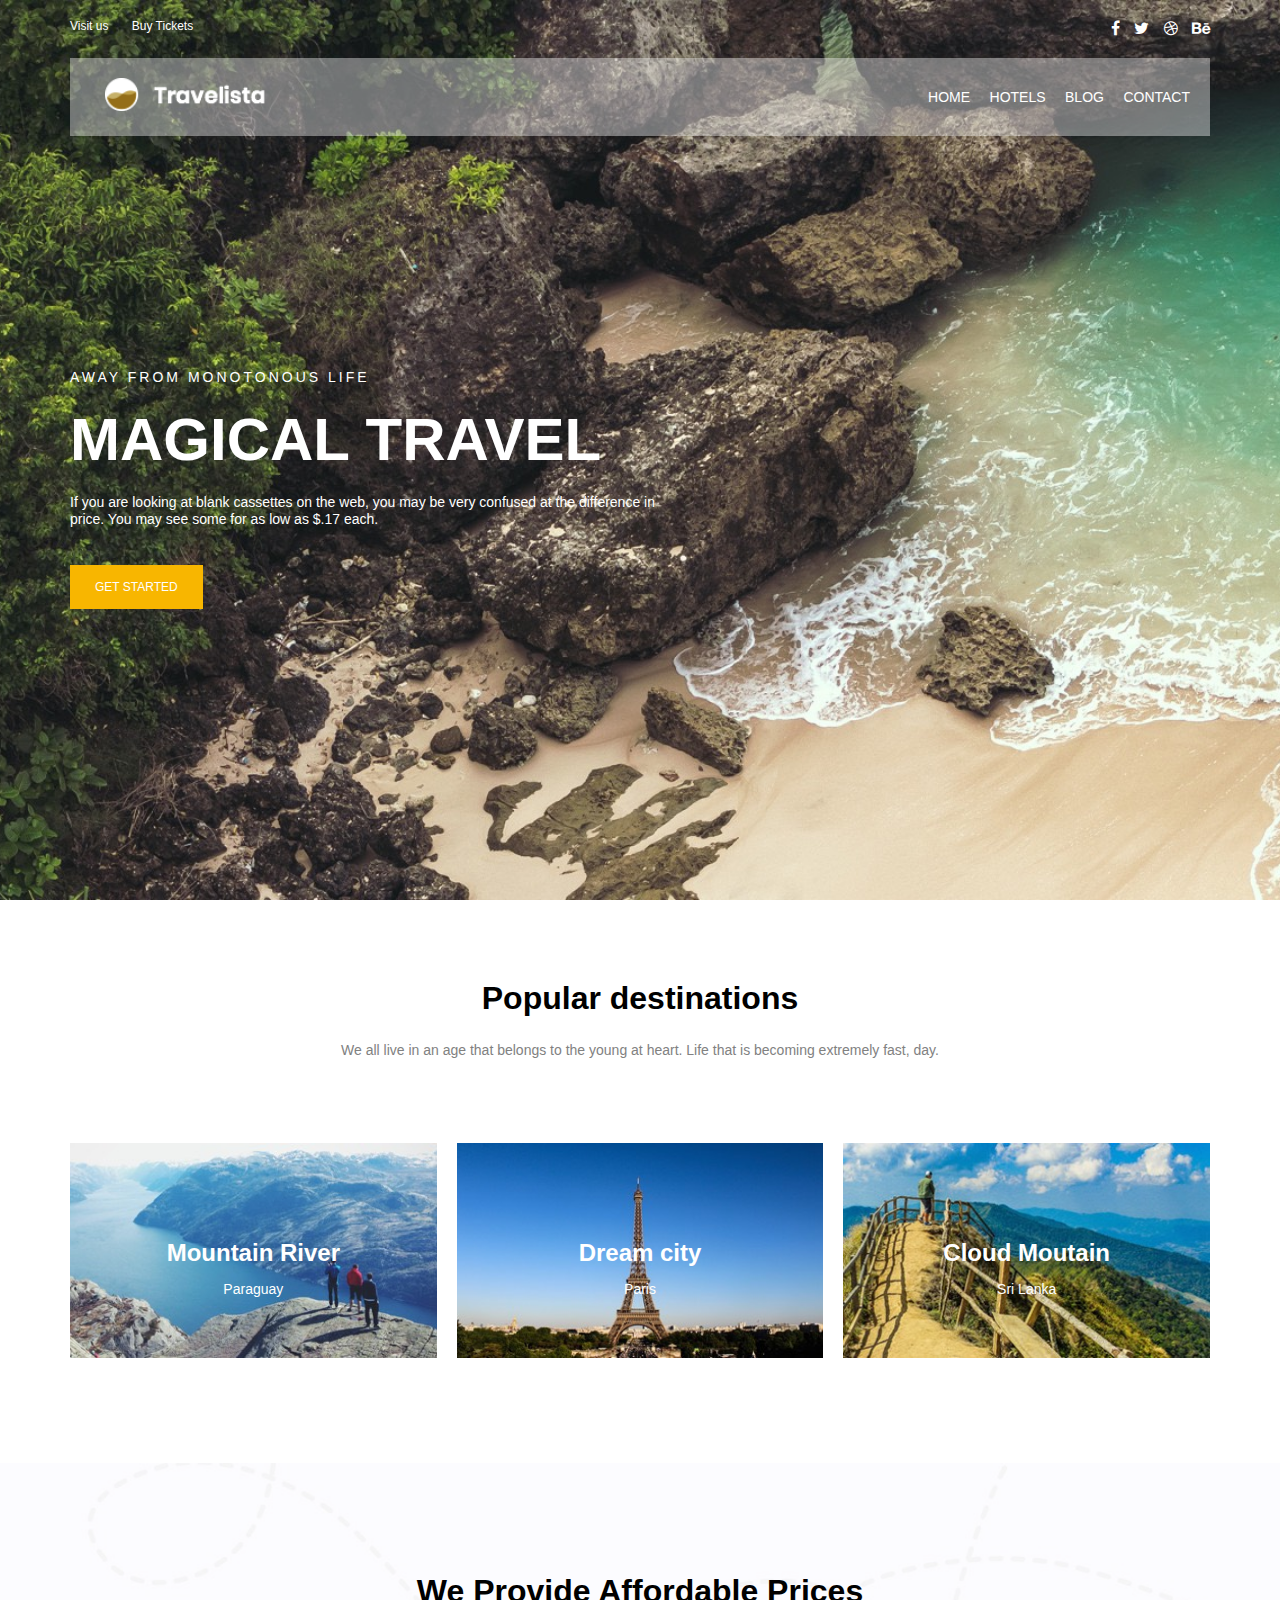
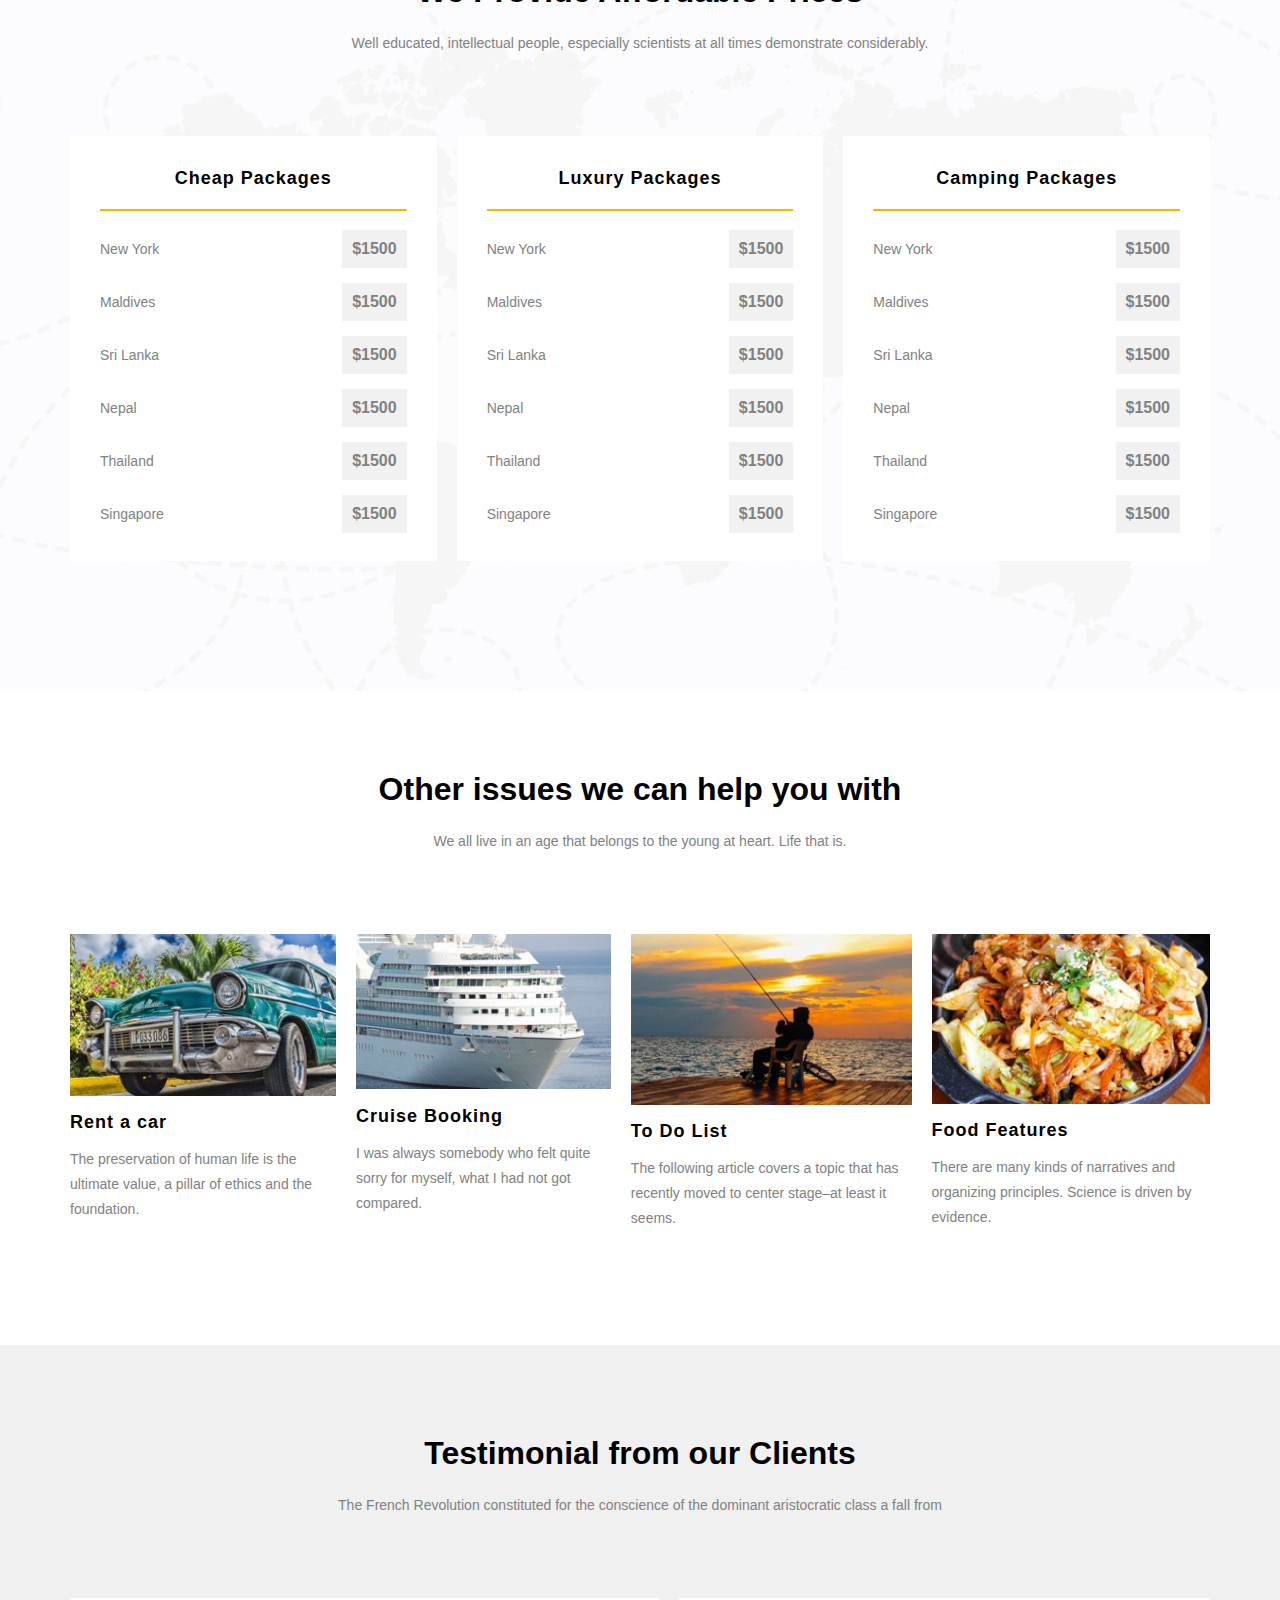
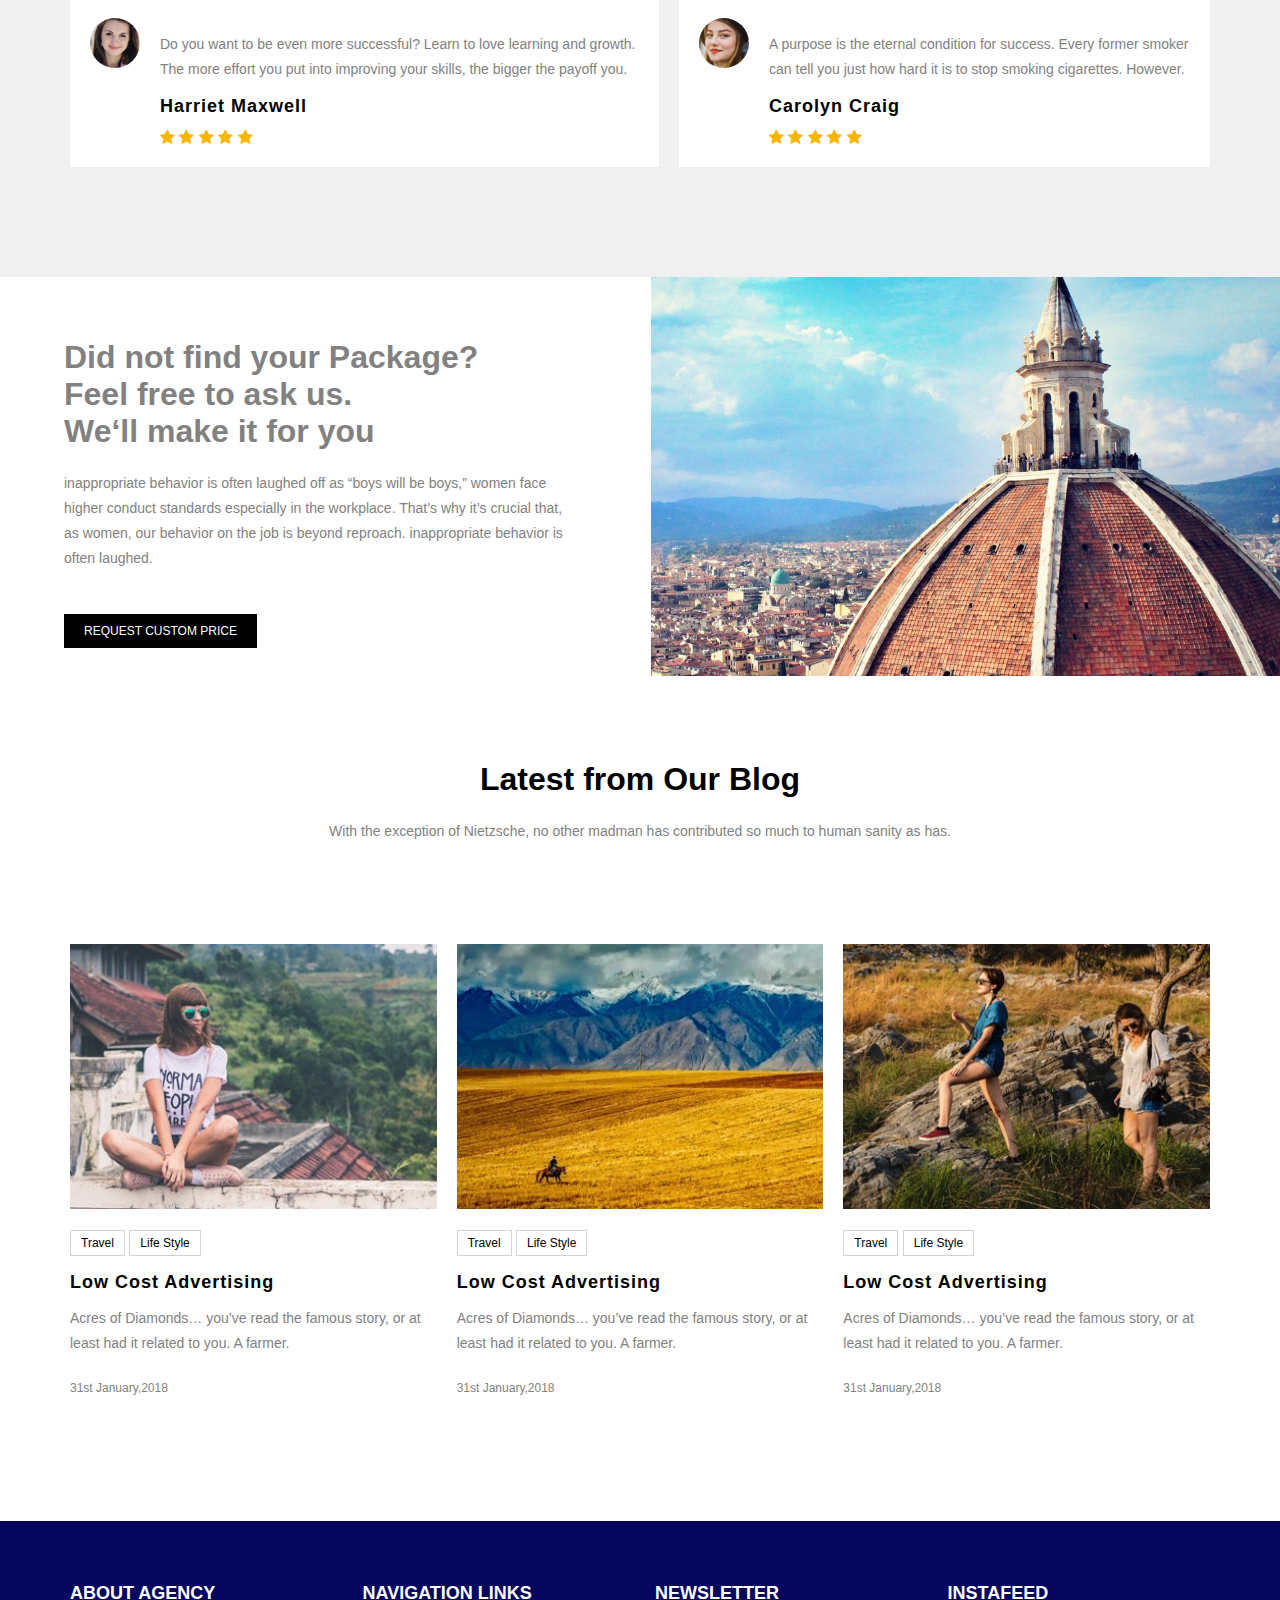
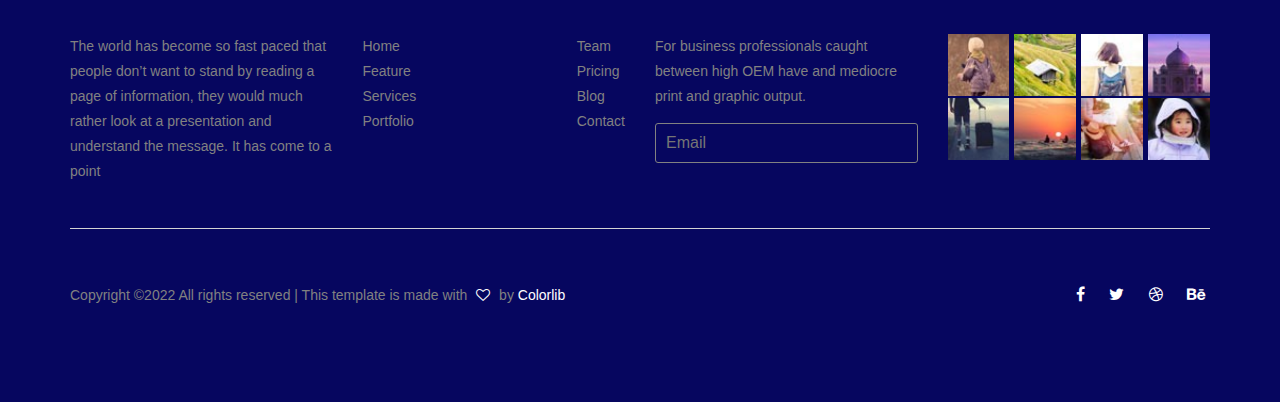
<file: index.html>
<!DOCTYPE html>
<html lang="en">

<head>
    <meta charset="UTF-8">
    <meta http-equiv="X-UA-Compatible" content="IE=edge">
    <meta name="viewport" content="width=device-width, initial-scale=1.0">
    <link rel="stylesheet" href="https://cdnjs.cloudflare.com/ajax/libs/font-awesome/4.7.0/css/font-awesome.min.css"
        integrity="sha256-eZrrJcwDc/3uDhsdt61sL2oOBY362qM3lon1gyExkL0=" crossorigin="anonymous" />
    <link rel="stylesheet" href="css/styles.min.css">

    <title>Travelista</title>
</head>

<body>

    <div class="sider">
        <div class="nav">
            <div class="cross">
                <i class="fa fa-times" aria-hidden="true"></i>
            </div>
            <div><a href="index.html">Home</a></div>
            <div><a href="hotels.html">Hotels</a></div>
            <div><a href="blog.html">Blog</a></div>
            <div><a href="contact.html">Contact</a></div>
        </div>
    </div>

    </div>
    <header class="home">
        <div class="wrapper">
            <div class="uptitle">
                <div class="up_links">
                    <a href="#">Visit us</a>
                    <a href="#">Buy Tickets</a>
                </div>
                <div class="icones">
                    <a href="#"><i class="fa fa-facebook" aria-hidden="true"></i></a>
                    <a href="#"><i class="fa fa-twitter" aria-hidden="true"></i></a>
                    <a href="#"><i class="fa fa-dribbble" aria-hidden="true"></i></a>
                    <a href="#"><i class="fa fa-behance" aria-hidden="true"></i></a>
                </div>
            </div>
            <div class="main_head">
                <div>
                    <a href="index.html"><img src="img/logo.png" alt=""></a>
                </div>
                <div class="links">
                    <a href="index.html">Home</a>
                    <a href="hotels.html">hotels</a>
                    <a href="blog.html">blog</a>
                    <a href="contact.html">contact</a>
                </div>
                <i class="fa fa-bars burger" aria-hidden="true"></i>
            </div>
            <div class="main_title">
                <h1>away from monotonous life</h1>
                <h2>magical travel</h2>
                <h3>If you are looking at blank cassettes on the web, you may be very confused at the difference in
                    price. You may see some for as low as $.17 each.</h3>
                <div class="orange_white_btn"><a href="#">get started</a></div>
            </div>
        </div>
    </header>
    <!-- SECTION POPULAR DESTINATION -->
    <section class="popular_destination wrapper">
        <div class="title_section">
            <h1>Popular destinations</h1>
            <p>We all live in an age that belongs to the young at heart. Life that is becoming extremely fast, day.</p>
        </div>
        <div class="blog">
            <div class="places">
                <img src="img/d1.jpg" alt="">
                <div>
                    <h2>Mountain River</h2>
                    <p>Paraguay</p> 
                </div>
                <div class="hover"><a href="">$150</a></div>
            </div>
            <div class="places">
                <img src="img/d2.jpg" alt="">
                <div>
                    <h2>Dream city</h2>
                    <p>Paris</p>
                </div>
                <div class="hover"><a href="">$150</a></div>
            </div>
            <div class="places">
                <img src="img/d3.jpg" alt="">
                <div>
                    <h2>Cloud Moutain</h2>
                    <p>Sri Lanka</p>
                </div>
                <div class="hover"><a href="">$150</a></div>
            </div>

        </div>
    </section>
    <!-------------------------------->

    <!-- SECTION AFFORDABLE PRICES -->
    <section class="affordable_prices">
        <div class="wrapper">
            <div class="title_section">
                <h1>We Provide Affordable Prices</h1>
                <p>Well educated, intellectual people, especially scientists at all times demonstrate considerably.</p>
            </div>
            <div class="blog">
                <div class="package">
                    <h1 class="subtitle">Cheap Packages</h1>
                    <div class="countries">
                        <div>
                            <p>New York</p>
                            <a href="" class="price">$1500</a>
                        </div>
                        <div>
                            <p>Maldives</p>
                            <a href="" class="price">$1500</a>
                        </div>
                        <div>
                            <p>Sri Lanka</p>
                            <a href="" class="price">$1500</a>
                        </div>
                        <div>
                            <p>Nepal</p>
                            <a href="" class="price">$1500</a>
                        </div>
                        <div>
                            <p>Thailand</p>
                            <a href="" class="price">$1500</a>
                        </div>
                        <div>
                            <p>Singapore</p>
                            <a href="" class="price">$1500</a>
                        </div>
                    </div>
                </div>
                <div class="package">
                    <h1 class="subtitle">Luxury Packages</h1>
                    <div class="countries">
                        <div>
                            <p>New York</p>
                            <a href="" class="price">$1500</a>
                        </div>
                        <div>
                            <p>Maldives</p>
                            <a href="" class="price">$1500</a>
                        </div>
                        <div>
                            <p>Sri Lanka</p>
                            <a href="" class="price">$1500</a>
                        </div>
                        <div>
                            <p>Nepal</p>
                            <a href="" class="price">$1500</a>
                        </div>
                        <div>
                            <p>Thailand</p>
                            <a href="" class="price">$1500</a>
                        </div>
                        <div>
                            <p>Singapore</p>
                            <a href="" class="price">$1500</a>
                        </div>
                    </div>
                </div>
                <div class="package">
                    <h1 class="subtitle">Camping Packages</h1>
                    <div class="countries">
                        <div>
                            <p>New York</p>
                            <a href="" class="price">$1500</a>
                        </div>
                        <div>
                            <p>Maldives</p>
                            <a href="" class="price">$1500</a>
                        </div>
                        <div>
                            <p>Sri Lanka</p>
                            <a href="" class="price">$1500</a>
                        </div>
                        <div>
                            <p>Nepal</p>
                            <a href="" class="price">$1500</a>
                        </div>
                        <div>
                            <p>Thailand</p>
                            <a href="" class="price">$1500</a>
                        </div>
                        <div>
                            <p>Singapore</p>
                            <a href="" class="price">$1500</a>
                        </div>
                    </div>
                </div>

            </div>
        </div>
    </section>
    <!-------------------------------->

    <!-- SECTION OTHER ISSUES -->
    <section class="other_issues">
        <div class="wrapper">
            <div class="title_section">
                <h1>Other issues we can help you with</h1>
                <p>We all live in an age that belongs to the young at heart. Life that is.</p>
            </div>
            <div class="blog">
                <div class="issues">          
                    <div class="rotate"><img src="img/o1.jpg" alt="" class="img"></div>
                    <h1 class="subtitle">Rent a car</h1>
                    <p>The preservation of human life is the ultimate value, a pillar of ethics and the foundation.</p>
                </div>
                <div class="issues">
                    <div class="rotate"><img src="img/o2.jpg" alt="" class="img"></div>
                    <h1 class="subtitle">Cruise Booking</h1>
                    <p>I was always somebody who felt quite sorry for myself, what I had not got compared.</p>
                </div>
                <div class="issues">
                    <div class="rotate"><img src="img/o3.jpg" alt="" class="img"></div>
                    <h1 class="subtitle">To Do List</h1>
                    <p>The following article covers a topic that has recently moved to center stage–at least it seems.
                    </p>
                </div>
                <div class="issues">
                    <div class="rotate"><img src="img/o4.jpg" alt="" class="img"></div>
                    <h1 class="subtitle">Food Features</h1>
                    <p>There are many kinds of narratives and organizing principles. Science is driven by evidence.</p>
                </div>
            </div>
        </div>
    </section>
    <!-------------------------------->

    <!-- SECTION TESTIMONIALS -->
    <section class="testimonial">
        <div class="wrapper">
            <div class="title_section">
                <h1>Testimonial from our Clients</h1>
                <p>The French Revolution constituted for the conscience of the dominant aristocratic class a fall from
                </p>
            </div>
            <div class="blog">
                <div class="testi">
                    <div class="ppl"><img src="img/blog/c1.jpg" alt=""></div>
                    <div class="txt">
                        <p>Do you want to be even more successful? Learn to love learning and growth. The more effort
                            you put into improving your skills, the bigger the payoff you.</p>
                        <h1 class="subtitle">Harriet Maxwell</h1>
                        <div class="stars">
                            <i class="fa fa-star" aria-hidden="true"></i>
                            <i class="fa fa-star" aria-hidden="true"></i>
                            <i class="fa fa-star" aria-hidden="true"></i>
                            <i class="fa fa-star" aria-hidden="true"></i>
                            <i class="fa fa-star" aria-hidden="true"></i>
                        </div>
                    </div>
                </div>
                <div class="testi">
                    <div class="ppl"><img src="img/blog/c3.jpg" alt=""></div>
                    <div class="txt">
                        <p>A purpose is the eternal condition for success. Every former smoker can tell you just how hard it is to stop smoking cigarettes. However.</p>
                        <h1 class="subtitle">Carolyn Craig</h1>
                        <div class="stars">
                            <i class="fa fa-star" aria-hidden="true"></i>
                            <i class="fa fa-star" aria-hidden="true"></i>
                            <i class="fa fa-star" aria-hidden="true"></i>
                            <i class="fa fa-star" aria-hidden="true"></i>
                            <i class="fa fa-star" aria-hidden="true"></i>
                        </div>
                    </div>
                </div>
            </div>
        </div>
    </section>
    <!-------------------------------->

    <!-- SECTION REQUEST CUSTOM PRICE -->
    <section class="request">
        <div class="blog">
            <div class="txt">
                <h1>Did not find your Package?<br>
                    Feel free to ask us. <br>
                    We‘ll make it for you</h1>
                <p>inappropriate behavior is often laughed off as “boys will be boys,” women face higher conduct standards especially in the workplace. That’s why it’s crucial that, as women, our behavior on the job is beyond reproach. inappropriate behavior is often laughed.
                </p>
                <div class="black_btn"><a href="#">request custom price</a></div>
            </div>
            <div class="img">
                <img src="img/about-img.jpg" alt="">
            </div>
        </div>
    </section>
    <!-------------------------------->

    <!-- SECTION OUR LATEST BLOG -->
    <section class="latest_blog">
        <div class="wrapper">
            <div class="title_section">
                <h1>Latest from Our Blog</h1>
                <p>With the exception of Nietzsche, no other madman has contributed so much to human sanity as has.
                </p>
            </div>
            <div class="blog">
                <div class="item_blog">
                    <div class="zoom"><img src="img/b1.jpg" alt=""></div>
                    <div>
                        <a href="#">Travel</a>
                        <a href="#">Life Style</a>
                    </div>
                    <h1 class="subtitle">Low Cost Advertising</h1>
                    <p>Acres of Diamonds… you’ve read the famous story, or at least had it related to you. A farmer.</p>
                    <div class="infos">
                        <p>31st January,2018</p>
                    </div>
                </div>
                <div class="item_blog">
                    <div class="zoom"><img src="img/b2.jpg" alt=""></div>
                    <div>
                        <a href="#">Travel</a>
                        <a href="#">Life Style</a>
                    </div>
                    <h1 class="subtitle">Low Cost Advertising</h1>
                    <p>Acres of Diamonds… you’ve read the famous story, or at least had it related to you. A farmer.</p>
                    <div class="infos">
                        <p>31st January,2018</p>
                    </div>
                </div>
                <div class="item_blog">
                    <div class="zoom"><img src="img/b3.jpg" alt=""></div>
                    <div>
                        <a href="#">Travel</a>
                        <a href="#">Life Style</a>
                    </div>
                    <h1 class="subtitle">Low Cost Advertising</h1>
                    <p>Acres of Diamonds… you’ve read the famous story, or at least had it related to you. A farmer.</p>
                    <div class="infos">
                        <p>31st January,2018</p>
                    </div>
                </div>
            </div>
        </div>
    </section>
    <!-------------------------------->

    <!-- FOOTER -->
    <footer>
        <div class="wrapper">
            <div class="up_footer">
                <div class="blog">
                    <div class="sect">
                        <h1>About agency</h1>
                        <p>The world has become so fast paced that people don’t want to stand by reading a page of
                            information, they would much rather look at a presentation and understand the message. It
                            has come to a point
                        </p>
                    </div>
                    <div class="sect">
                        <h1>Navigation links</h1>
                        <div class="nav_foot">
                            <div class="links_foot">
                                <a href="index.html">Home</a>
                                <a href="">Feature</a>
                                <a href="">Services</a>
                                <a href="">Portfolio</a>
                            </div>
                            <div class="links_foot">
                                <a href="">Team</a>
                                <a href="">Pricing</a>
                                <a href="blog.html">Blog</a>
                                <a href="contact.html">Contact</a>
                            </div>
                        </div>
                    </div>
                    <div class="sect">
                        <h1>NEWSLETTER</h1>
                        <p>For business professionals caught between high OEM have and mediocre print and graphic
                            output.
                        </p>
                        <input type="email" placeholder="Email">
                    </div>
                    <div class="sect">
                        <h1>INSTAFEED</h1>
                        <div class="gallery_foot">
                            <img src="img/i1.jpg" alt="">
                            <img src="img/i2.jpg" alt="">
                            <img src="img/i3.jpg" alt="">
                            <img src="img/i4.jpg" alt="">
                            <img src="img/i5.jpg" alt="">
                            <img src="img/i6.jpg" alt="">
                            <img src="img/i7.jpg" alt="">
                            <img src="img/i8.jpg" alt="">
                        </div>
                    </div>
                </div>
            </div>
            <div class="sub_footer">
                <div class="blog">
                    <p>Copyright ©2022 All rights reserved | This template is made with <a href=""><i
                                class="fa fa-heart-o" aria-hidden="true"></i> </a>by <a href="">Colorlib</a></p>
                    <div class="icones">
                        <a href="#"><i class="fa fa-facebook" aria-hidden="true"></i></a>
                        <a href="#"><i class="fa fa-twitter" aria-hidden="true"></i></a>
                        <a href="#"><i class="fa fa-dribbble" aria-hidden="true"></i></a>
                        <a href="#"><i class="fa fa-behance" aria-hidden="true"></i></a>
                    </div>
                </div>
            </div>
        </div>
    </footer>
    <!-------------------------------->
    <script src="js/main.js"></script>
</body>

</html>
</file>
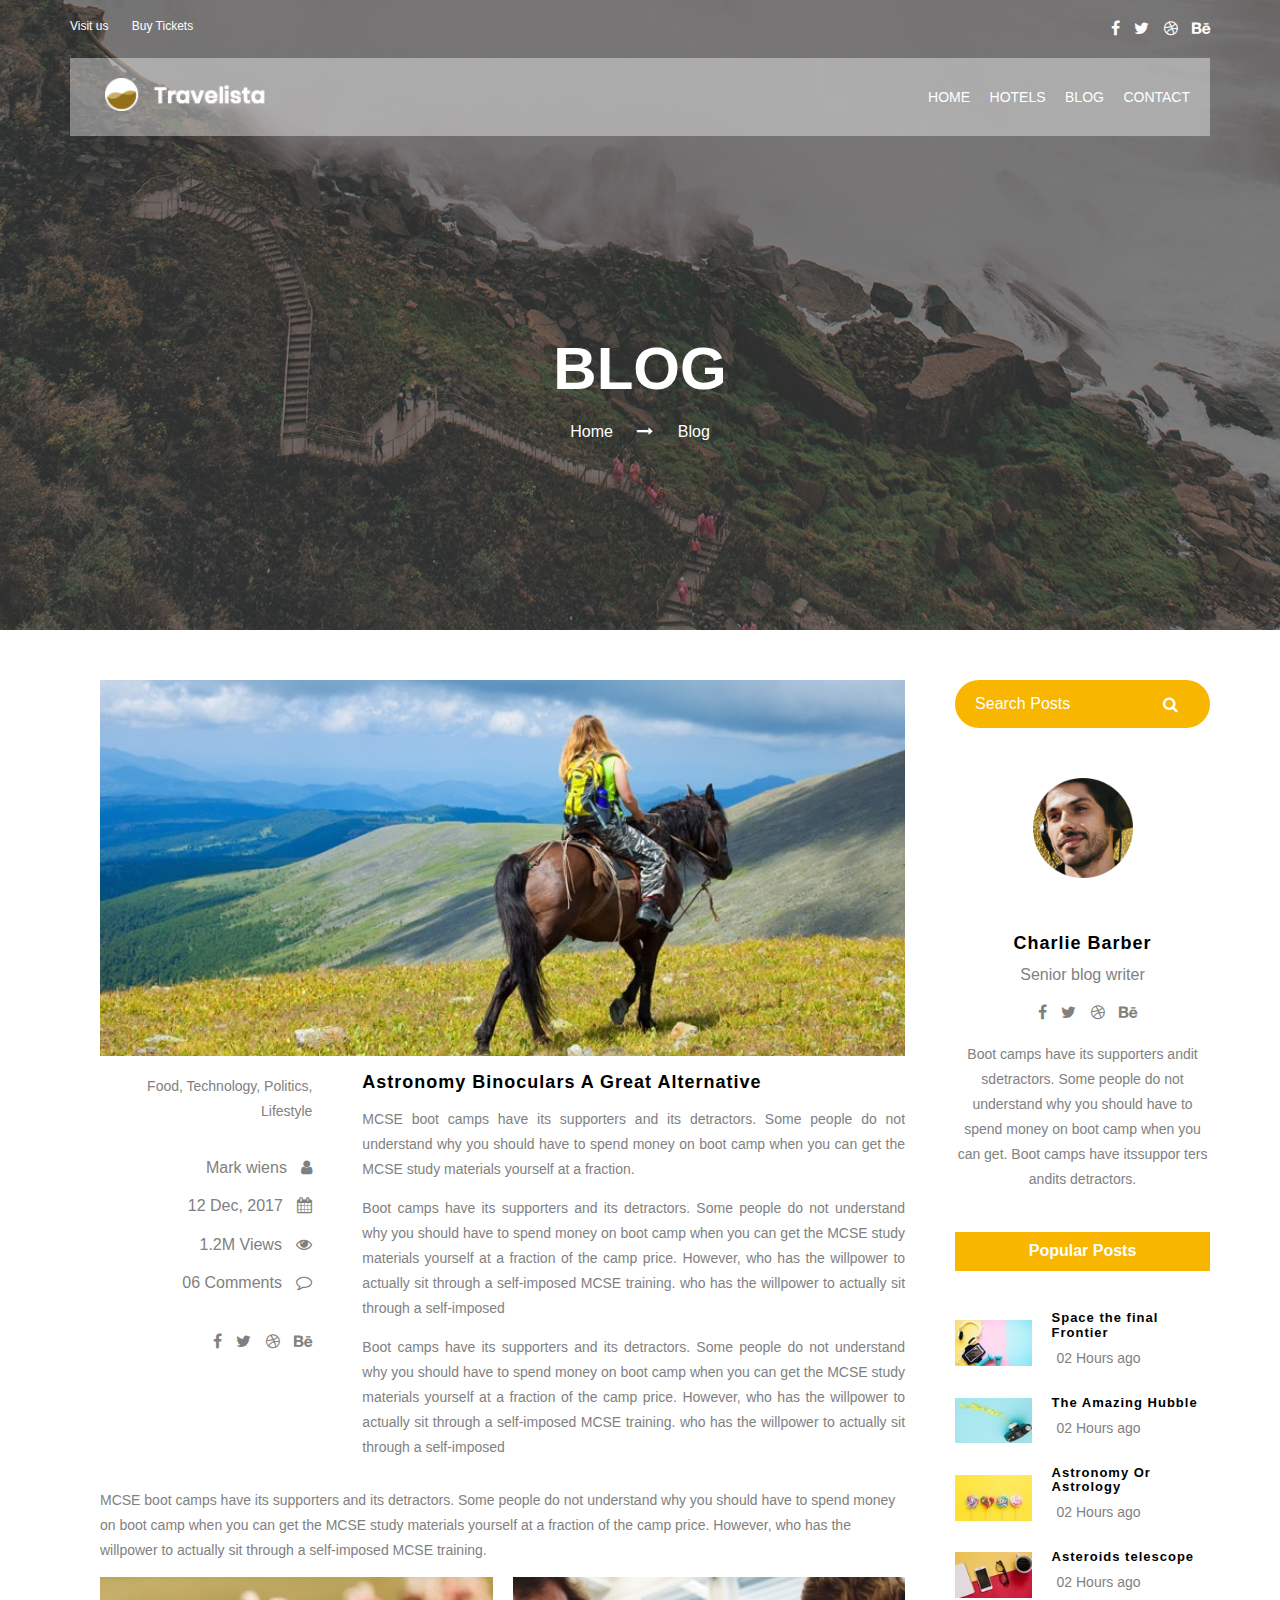
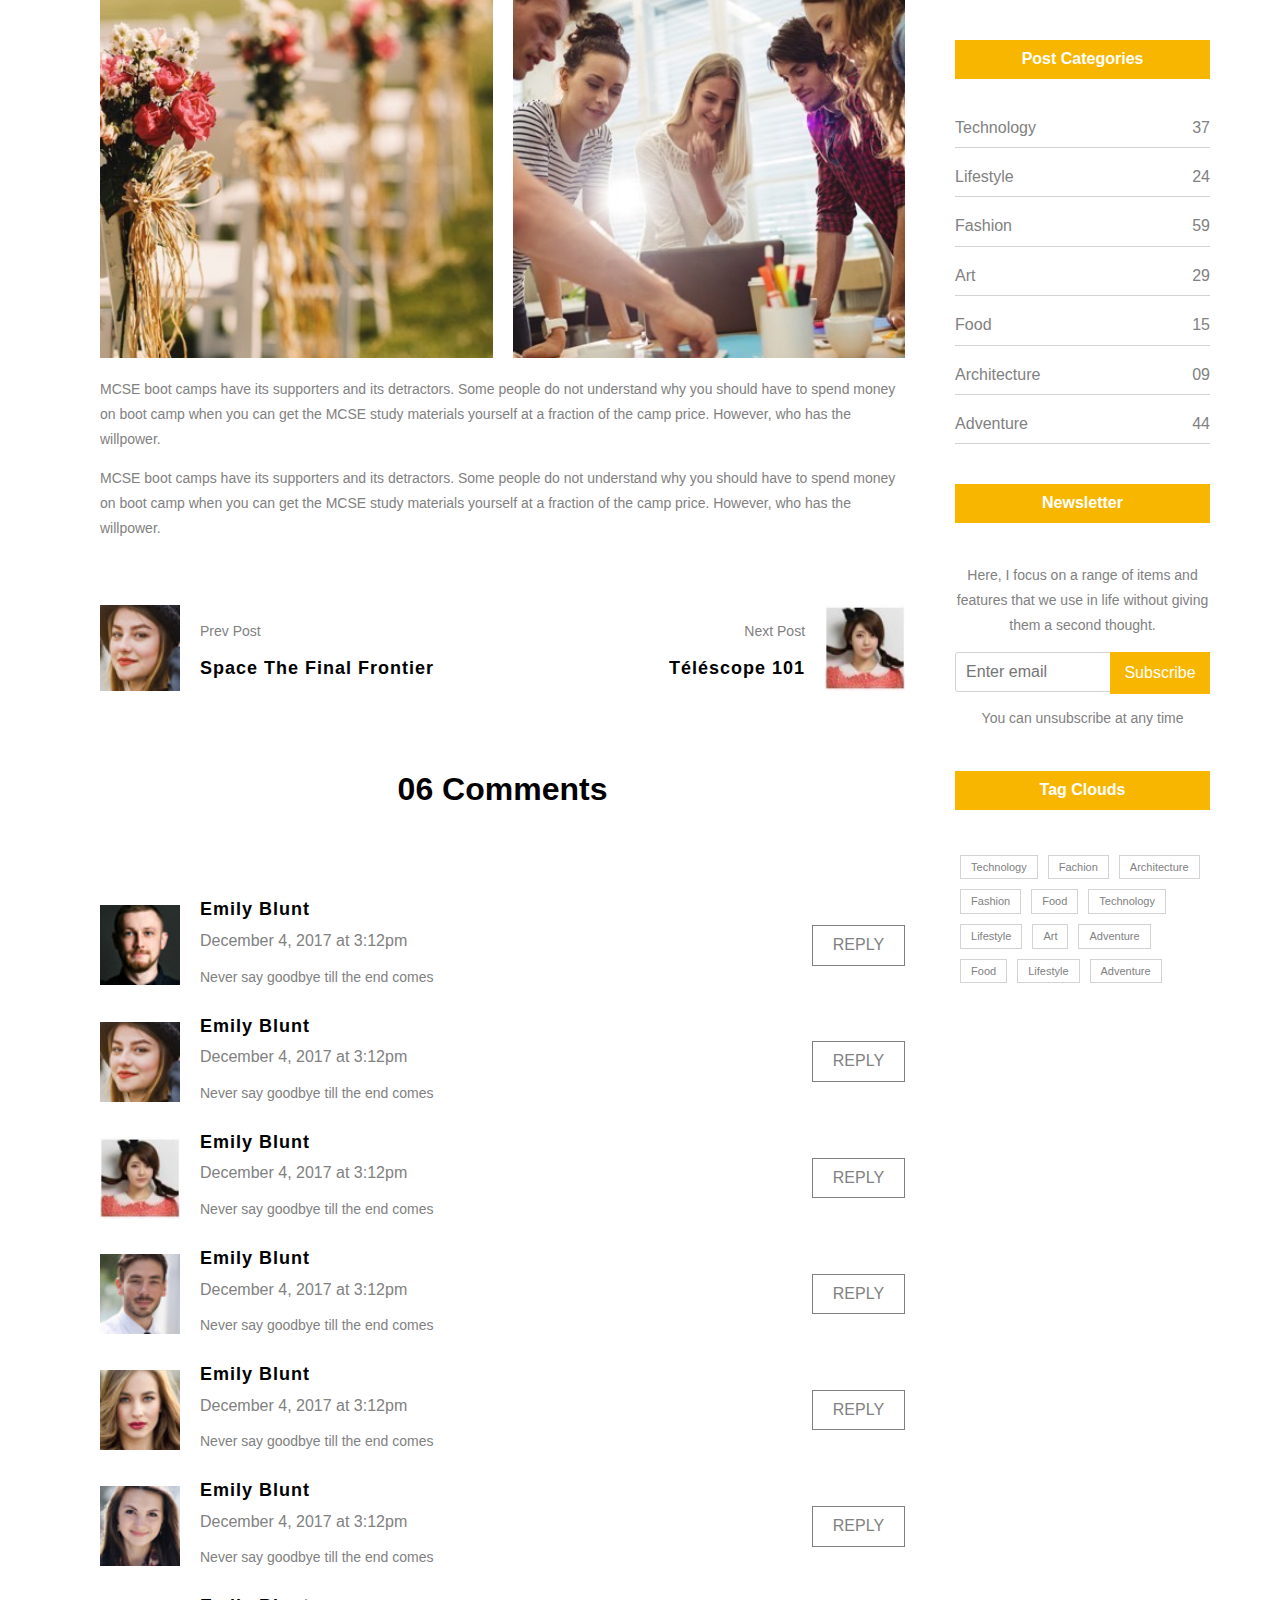
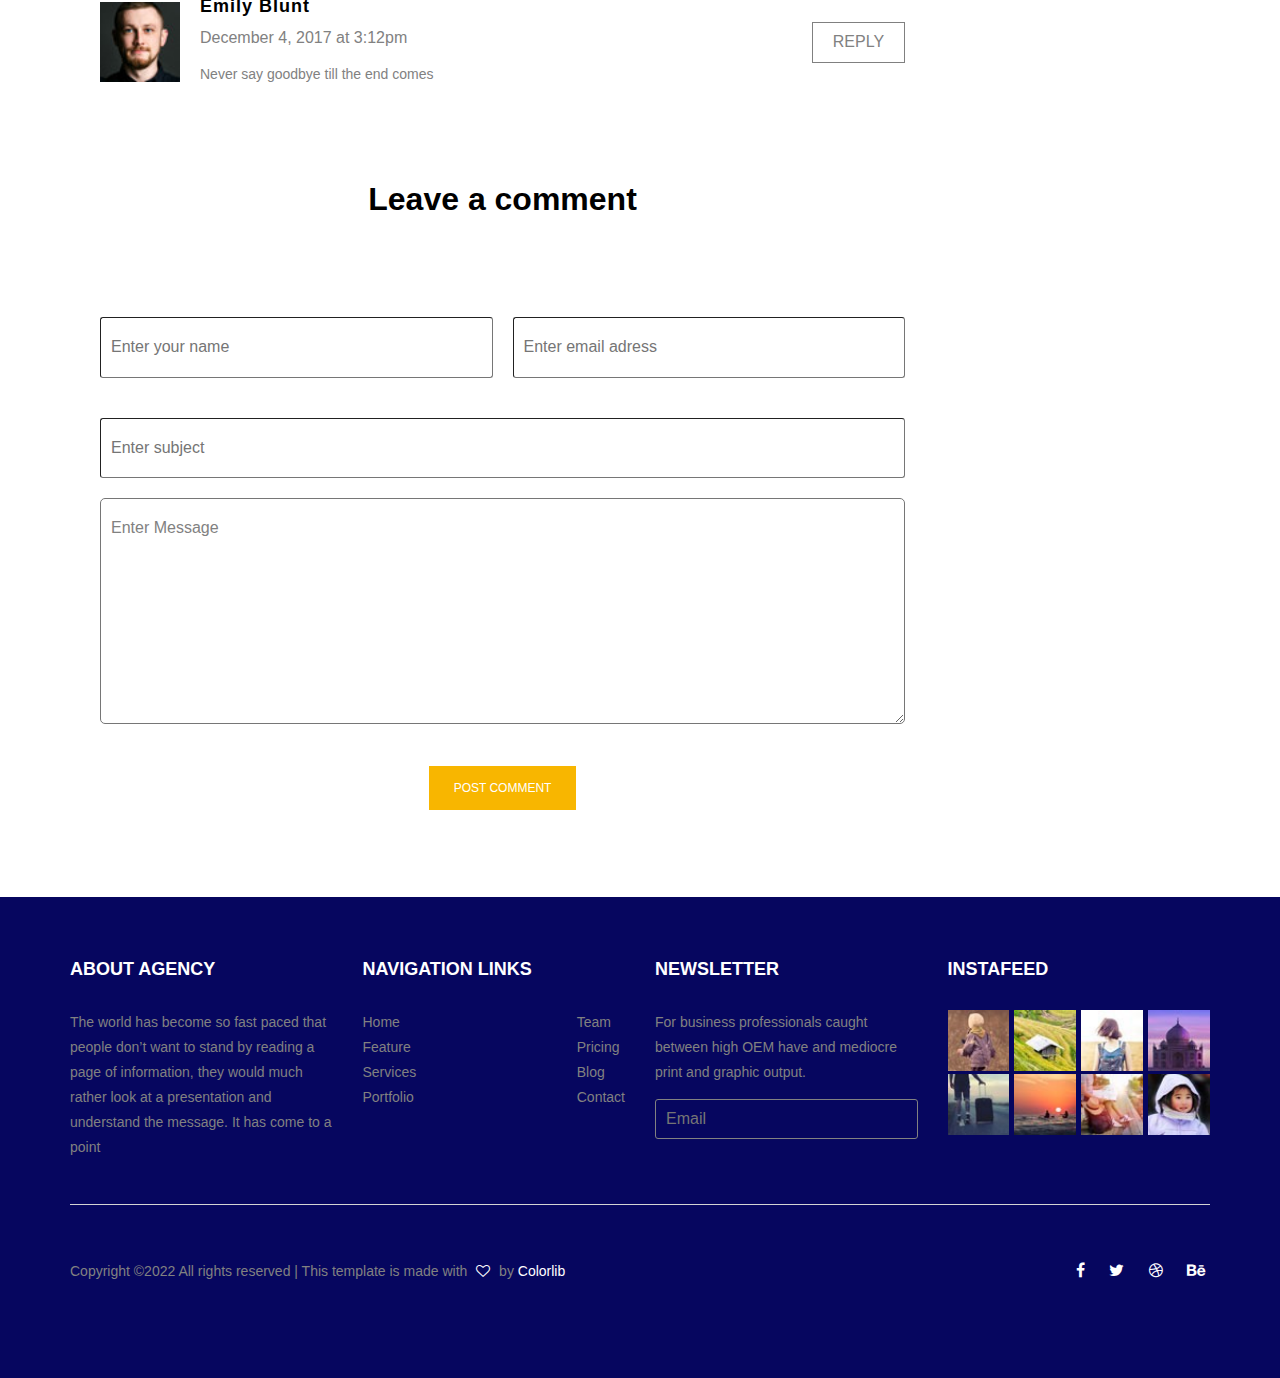
<file: blog.html>
<!DOCTYPE html>
<html lang="en">

<head>
    <meta charset="UTF-8">
    <meta http-equiv="X-UA-Compatible" content="IE=edge">
    <meta name="viewport" content="width=device-width, initial-scale=1.0">
    <link rel="stylesheet" href="https://cdnjs.cloudflare.com/ajax/libs/font-awesome/4.7.0/css/font-awesome.min.css"
        integrity="sha256-eZrrJcwDc/3uDhsdt61sL2oOBY362qM3lon1gyExkL0=" crossorigin="anonymous" />
    <link rel="stylesheet" href="css/styles.min.css">

    <title>Travelista</title>
</head>

<body>
    <div class="sider">
        <div class="nav">
            <div class="cross">
                <i class="fa fa-times" aria-hidden="true"></i>
            </div>
            <div><a href="index.html">Home</a></div>
            <div><a href="hotels.html">Hotels</a></div>
            <div><a href="blog.html">Blog</a></div>
            <div><a href="contact.html">Contact</a></div>
        </div>
    </div>
    <header class="pages p-blog">
        <div class="wrapper">
            <div class="uptitle">
                <div class="up_links">
                    <a href="#">Visit us</a>
                    <a href="#">Buy Tickets</a>
                </div>
                <div class="icones">
                    <a href="#"><i class="fa fa-facebook" aria-hidden="true"></i></a>
                    <a href="#"><i class="fa fa-twitter" aria-hidden="true"></i></a>
                    <a href="#"><i class="fa fa-dribbble" aria-hidden="true"></i></a>
                    <a href="#"><i class="fa fa-behance" aria-hidden="true"></i></a>
                </div>
            </div>
            <div class="main_head">
                <div>
                    <a href="index.html"><img src="img/logo.png" alt=""></a>
                </div>
                <div class="links">
                    <a href="index.html">Home</a>
                    <a href="hotels.html">hotels</a>
                    <a href="blog.html">blog</a>
                    <a href="contact.html">contact</a>
                </div>
                <i class="fa fa-bars burger" aria-hidden="true"></i>
            </div>
            <div class="main_title">

                <h2>Blog</h2>
                <div class="liens">
                    <a href="index.html">Home</a>
                    <i class="fa fa-long-arrow-right" aria-hidden="true"></i>
                    <a href="hotels.html">Blog</a>
                </div>

            </div>
        </div>
    </header>
    <!-- WRAPPER DE TOUTE LA PAGE -->
    <div class="blog wrapper">
        <!-- PARTIE DE GAUCHE -->
        <div class="content">
            <!-- IMAGE CHEVAL -->
            <img src="img/blog/feature-img1.jpg" alt="">
            <!-- PARTIES INFOS DU BLOG -->
            <div class="blog_flex astro">
                <div class="informations">
                    <p>Food, Technology, Politics, Lifestyle</p>
                    <div class="lien_blog">
                        <a href="">Mark wiens <i class="fa fa-user" aria-hidden="true"></i></a>
                        <a href="">12 Dec, 2017 <i class="fa fa-calendar" aria-hidden="true"></i></a>
                        <a href="">1.2M Views <i class="fa fa-eye" aria-hidden="true"></i></a>
                        <a href="">06 Comments <i class="fa fa-comment-o" aria-hidden="true"></i></a>
                    </div>
                    <div class="icones">
                        <a href="#"><i class="fa fa-facebook" aria-hidden="true"></i></a>
                        <a href="#"><i class="fa fa-twitter" aria-hidden="true"></i></a>
                        <a href="#"><i class="fa fa-dribbble" aria-hidden="true"></i></a>
                        <a href="#"><i class="fa fa-behance" aria-hidden="true"></i></a>
                    </div>
                </div>
            
                <!--------------------->
                <!-- DEBUT DE L'ARTICLE -->
                <div class="astronomy">
                    <h1 class="subtitle">Astronomy Binoculars A Great Alternative</h1>
                    <p>MCSE boot camps have its supporters and its detractors. Some people do not understand why you
                        should have to spend money on boot camp when you can get the MCSE study materials yourself at a
                        fraction.</p>

                    <p>Boot camps have its supporters and its detractors. Some people do not understand why you should
                        have to spend money on boot camp when you can get the MCSE study materials yourself at a
                        fraction of the camp price. However, who has the willpower to actually sit through a
                        self-imposed MCSE training. who has the willpower to actually sit through a self-imposed </p>

                    <p>Boot camps have its supporters and its detractors. Some people do not understand why you should
                        have to spend money on boot camp when you can get the MCSE study materials yourself at a
                        fraction of the camp price. However, who has the willpower to actually sit through a
                        self-imposed MCSE training. who has the willpower to actually sit through a self-imposed</p>
                </div>
            </div>
            <!--------------------->
            <p>MCSE boot camps have its supporters and its detractors. Some people do not understand why you should have
                to spend money on boot camp when you can get the MCSE study materials yourself at a fraction of the camp
                price. However, who has the willpower to actually sit through a self-imposed MCSE training.</p>
            <!-- DEUX IMAGES -->
            <div class="blog_flex">
                <div class="post_img"><img src="img/blog/post-img1.jpg" alt=""></div>
                <div class="post_img"><img src="img/blog/post-img2.jpg" alt=""></div>
            </div>
            <!--------------------->
            <p>MCSE boot camps have its supporters and its detractors. Some people do not understand why you should have
                to spend money on boot camp when you can get the MCSE study materials yourself at a fraction of the camp
                price. However, who has the willpower.</p>
            <p>MCSE boot camps have its supporters and its detractors. Some people do not understand why you should have
                to spend money on boot camp when you can get the MCSE study materials yourself at a fraction of the camp
                price. However, who has the willpower.
            </p>
            <!-- PREV ET NEXT POST -->
            <div class="blog_flex prev">
                <div class="swip_post">
                    <img src="img/blog/c3.jpg" alt="">
                    <div>
                        <p>Prev Post</p>
                        <h1 class="subtitle">Space The Final Frontier</h1>
                    </div>
                </div>
                <div class="swip_post">
                    <div>
                        <p>Next Post</p>
                        <h1 class="subtitle">Téléscope 101</h1>
                    </div>
                    <img src="img/blog/c4.jpg" alt="">
                </div>
            </div>
            <!--------------------->
            <!-- COMMENTAIRES -->
            <div class="title_section">
                <h1>06 Comments</h1>
            </div>
            <div class="comment">
                <div class="blog_flex">
                    <div>
                        <div class="blog_flex">
                            <img src="img/blog/c2.jpg" alt="">
                            <div class="txt_com">
                                <h1 class="subtitle">Emily Blunt</h1>
                                <div class="infos">December 4, 2017 at 3:12pm</div>
                                <p>Never say goodbye till the end comes</p>
                            </div>
                        </div>
                    </div>
                    <div class="reply">reply</div>
                </div>
            </div>
            <div class="comment">
                <div class="blog_flex">
                    <div>
                        <div class="blog_flex">
                            <img src="img/blog/c3.jpg" alt="">
                            <div class="txt_com">
                                <h1 class="subtitle">Emily Blunt</h1>
                                <div class="infos">December 4, 2017 at 3:12pm</div>
                                <p>Never say goodbye till the end comes</p>
                            </div>
                        </div>
                    </div>
                    <div class="reply">reply</div>
                </div>
            </div>
            <div class="comment">
                <div class="blog_flex">
                    <div>
                        <div class="blog_flex">
                            <img src="img/blog/c4.jpg" alt="">
                            <div class="txt_com">
                                <h1 class="subtitle">Emily Blunt</h1>
                                <div class="infos">December 4, 2017 at 3:12pm</div>
                                <p>Never say goodbye till the end comes</p>
                            </div>
                        </div>
                    </div>
                    <div class="reply">reply</div>
                </div>
            </div>
            <div class="comment">
                <div class="blog_flex">
                    <div>
                        <div class="blog_flex">
                            <img src="img/blog/c5.jpg" alt="">
                            <div class="txt_com">
                                <h1 class="subtitle">Emily Blunt</h1>
                                <div class="infos">December 4, 2017 at 3:12pm</div>
                                <p>Never say goodbye till the end comes</p>
                            </div>
                        </div>
                    </div>
                    <div class="reply">reply</div>
                </div>
            </div>
            <div class="comment">
                <div class="blog_flex">
                    <div>
                        <div class="blog_flex">
                            <img src="img/blog/c6.jpg" alt="">
                            <div class="txt_com">
                                <h1 class="subtitle">Emily Blunt</h1>
                                <div class="infos">December 4, 2017 at 3:12pm</div>
                                <p>Never say goodbye till the end comes</p>
                            </div>
                        </div>
                    </div>
                    <div class="reply">reply</div>
                </div>
            </div>
            <div class="comment">
                <div class="blog_flex">
                    <div>
                        <div class="blog_flex">
                            <img src="img/blog/c1.jpg" alt="">
                            <div class="txt_com">
                                <h1 class="subtitle">Emily Blunt</h1>
                                <div class="infos">December 4, 2017 at 3:12pm</div>
                                <p>Never say goodbye till the end comes</p>
                            </div>
                        </div>
                    </div>
                    <div class="reply">reply</div>
                </div>
            </div>
            <div class="comment">
                <div class="blog_flex">
                    <div>
                        <div class="blog_flex">
                            <img src="img/blog/c2.jpg" alt="">
                            <div class="txt_com">
                                <h1 class="subtitle">Emily Blunt</h1>
                                <div class="infos">December 4, 2017 at 3:12pm</div>
                                <p>Never say goodbye till the end comes</p>
                            </div>
                        </div>
                    </div>
                    <div class="reply">reply</div>
                </div>
            </div>
            <!--------------------------->

            <!-- COMMENTAIRE FORM -->
            <div class="title_section">
                <h1>Leave a comment</h1>
            </div>
            <div class="blog_flex com">
                <input type="name" placeholder="Enter your name">
                <input type="email" placeholder="Enter email adress">
            </div>
            <div><input type="text" placeholder="Enter subject"></div>
            <div class="message">
                <textarea name="message" id="msg" cols="30" rows="10">Enter Message</textarea>
            </div>
            <div class="orange_white_btn"><a href="#">Post comment</a></div>
        </div>
        <!-------------------------------->

        <!-- PARTIE DE DROITE -->
        <div class="side_content">
            <div class="searchbox">
                <input type="search" id="gsearch" name="gsearch" placeholder="Search Posts">
                <i class="fa fa-search" aria-hidden="true"></i>
            </div>
            <div class="charlie"><img src="img/blog/user-info.png" alt=""></div>
            <h1 class="subtitle">Charlie Barber</h1>
            <div class="info">Senior blog writer</div>
            <div class="icones">
                <a href="#"><i class="fa fa-facebook" aria-hidden="true"></i></a>
                <a href="#"><i class="fa fa-twitter" aria-hidden="true"></i></a>
                <a href="#"><i class="fa fa-dribbble" aria-hidden="true"></i></a>
                <a href="#"><i class="fa fa-behance" aria-hidden="true"></i></a>
            </div>
            <p>Boot camps have its supporters andit sdetractors. Some people do not understand why you should have to
                spend money on boot camp when you can get. Boot camps have itssuppor ters andits detractors.</p>
            <div class="orange_title">
                Popular Posts
            </div>
            <div class="blog_flex side_post">
                <img src="img/blog/pp1.jpg" alt="">
                <div>
                    <h1 class="subtitle">Space the final Frontier</h1>
                    <p>02 Hours ago</p>
                </div>
            </div>
            <div class="blog_flex side_post">
                <img src="img/blog/pp2.jpg" alt="">
                <div>
                    <h1 class="subtitle">The Amazing Hubble</h1>
                    <p>02 Hours ago</p>
                </div>
            </div>
            <div class="blog_flex side_post">
                <img src="img/blog/pp3.jpg" alt="">
                <div>
                    <h1 class="subtitle">Astronomy Or Astrology</h1>
                    <p>02 Hours ago</p>
                </div>
            </div>
            <div class="blog_flex side_post">
                <img src="img/blog/pp4.jpg" alt="">
                <div>
                    <h1 class="subtitle">Asteroids telescope</h1>
                    <p>02 Hours ago</p>
                </div>
            </div>
            <div class="orange_title">
                Post Categories
            </div>
            <div class="blog_flex categ">
                <div>Technology</div>
                <div>37</div>
            </div>
            <div class="blog_flex categ">
                <div>Lifestyle</div>
                <div>24</div>
            </div>
            <div class="blog_flex categ">
                <div>Fashion</div>
                <div>59</div>
            </div>
            <div class="blog_flex categ">
                <div>Art</div>
                <div>29</div>
            </div>
            <div class="blog_flex categ">
                <div>Food</div>
                <div>15</div>
            </div>
            <div class="blog_flex categ">
                <div>Architecture</div>
                <div>09</div>
            </div>
            <div class="blog_flex categ">
                <div>Adventure</div>
                <div>44</div>
            </div>
            <div class="orange_title">
                Newsletter
            </div>
            <p>Here, I focus on a range of items and features that we use in life without giving them a second thought.</p>
            <div class="e-mail">
                <input type="email" placeholder="Enter email">
                <div class="subscribe">Subscribe</div>
            </div>
            <p>You can unsubscribe at any time</p>
            <div class="orange_title">
                Tag Clouds
            </div>
            <div class="types">
                <div>Technology</div>
                <div>Fachion</div>
                <div>Architecture</div>
                <div>Fashion</div>
                <div>Food</div>
                <div>Technology</div>
                <div>Lifestyle</div>
                <div>Art</div>
                <div>Adventure</div>
                <div>Food</div>
                <div>Lifestyle</div>
                <div>Adventure</div>
            </div>
        </div>
    </div>
    <!-- FOOTER -->
    <footer>
        <div class="wrapper">
            <div class="up_footer">
                <div class="blog">
                    <div class="sect">
                        <h1>About agency</h1>
                        <p>The world has become so fast paced that people don’t want to stand by reading a page of
                            information, they would much rather look at a presentation and understand the message. It
                            has come to a point
                        </p>
                    </div>
                    <div class="sect">
                        <h1>Navigation links</h1>
                        <div class="nav_foot">
                            <div class="links_foot">
                                <a href="index.html">Home</a>
                                <a href="">Feature</a>
                                <a href="">Services</a>
                                <a href="">Portfolio</a>
                            </div>
                            <div class="links_foot">
                                <a href="">Team</a>
                                <a href="">Pricing</a>
                                <a href="blog.html">Blog</a>
                                <a href="contact.html">Contact</a>
                            </div>
                        </div>
                    </div>
                    <div class="sect">
                        <h1>NEWSLETTER</h1>
                        <p>For business professionals caught between high OEM have and mediocre print and graphic
                            output.
                        </p>
                        <input type="email" placeholder="Email">
                    </div>
                    <div class="sect">
                        <h1>INSTAFEED</h1>
                        <div class="gallery_foot">
                            <img src="img/i1.jpg" alt="">
                            <img src="img/i2.jpg" alt="">
                            <img src="img/i3.jpg" alt="">
                            <img src="img/i4.jpg" alt="">
                            <img src="img/i5.jpg" alt="">
                            <img src="img/i6.jpg" alt="">
                            <img src="img/i7.jpg" alt="">
                            <img src="img/i8.jpg" alt="">
                        </div>
                    </div>
                </div>
            </div>
            <div class="sub_footer">
                <div class="blog">
                    <p>Copyright ©2022 All rights reserved | This template is made with <a href=""><i
                                class="fa fa-heart-o" aria-hidden="true"></i> </a>by <a href="">Colorlib</a></p>
                    <div class="icones">
                        <a href="#"><i class="fa fa-facebook" aria-hidden="true"></i></a>
                        <a href="#"><i class="fa fa-twitter" aria-hidden="true"></i></a>
                        <a href="#"><i class="fa fa-dribbble" aria-hidden="true"></i></a>
                        <a href="#"><i class="fa fa-behance" aria-hidden="true"></i></a>
                    </div>
                </div>
            </div>
        </div>
    </footer>
    <!-------------------------------->
    <script src="js/main.js"></script>
</body>

</html>
</file>
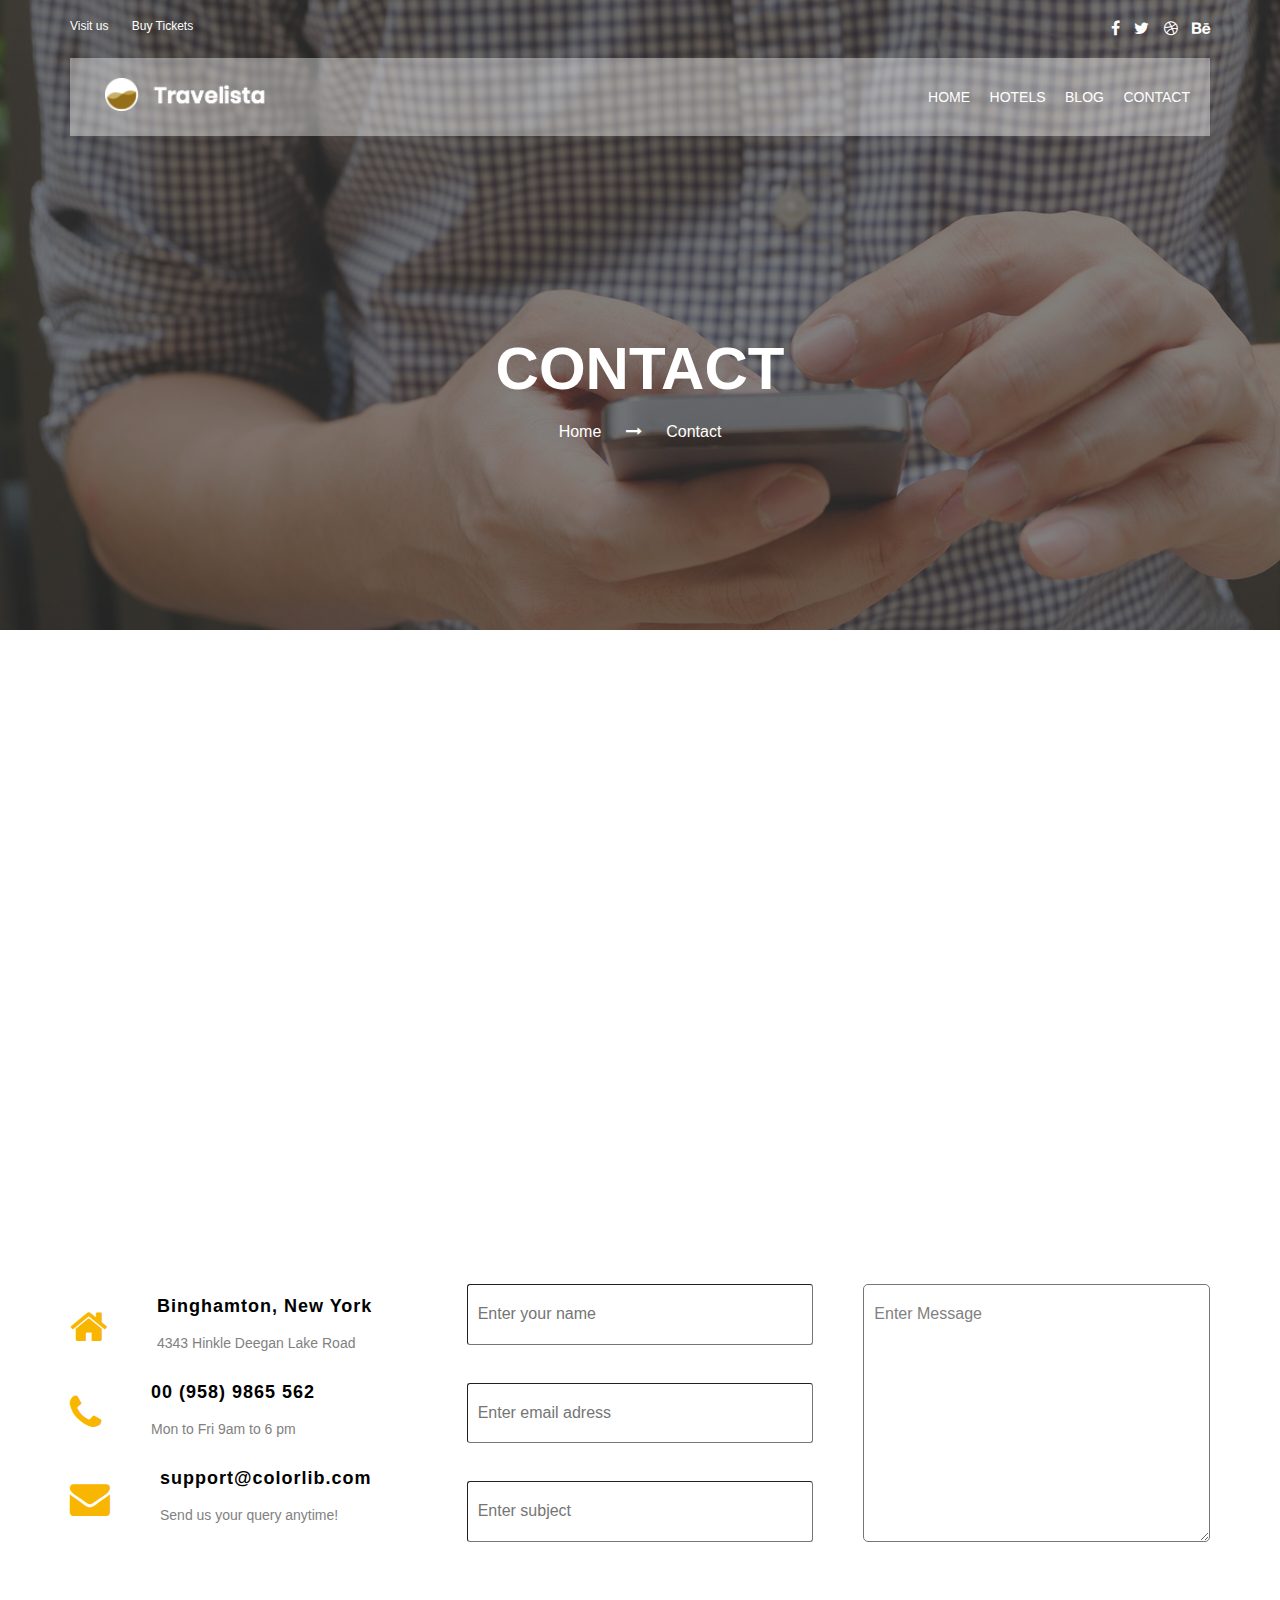
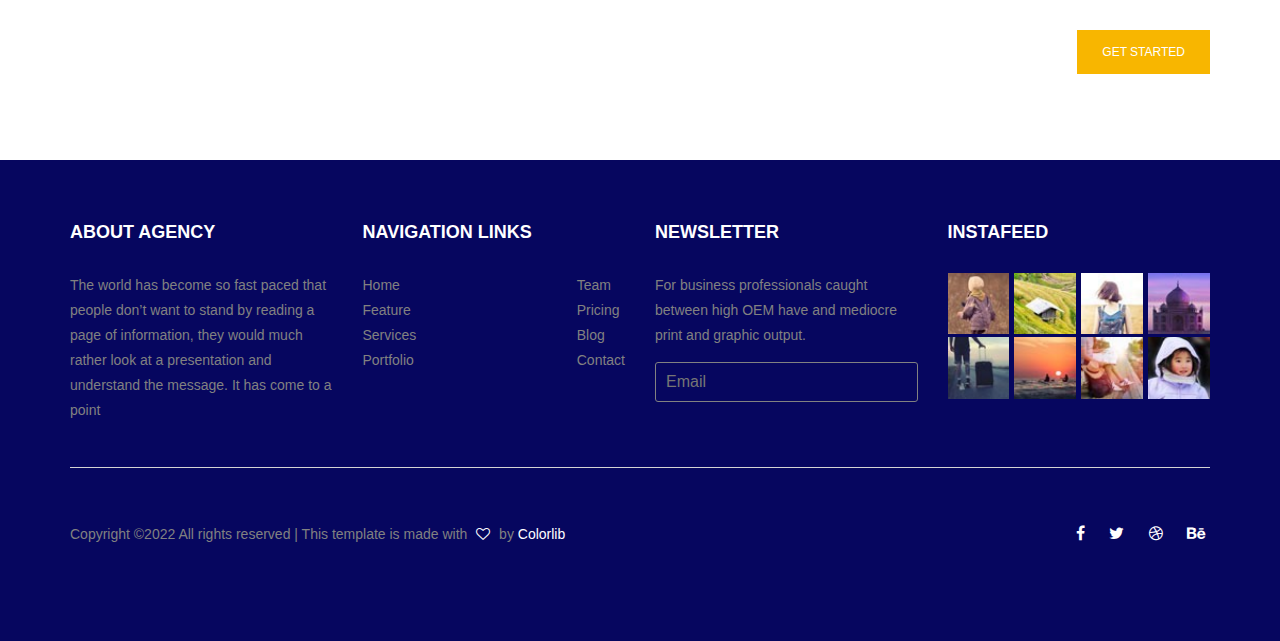
<file: contact.html>
<!DOCTYPE html>
<html lang="en">

<head>
    <meta charset="UTF-8">
    <meta http-equiv="X-UA-Compatible" content="IE=edge">
    <meta name="viewport" content="width=device-width, initial-scale=1.0">
    <link rel="stylesheet" href="https://cdnjs.cloudflare.com/ajax/libs/font-awesome/4.7.0/css/font-awesome.min.css"
        integrity="sha256-eZrrJcwDc/3uDhsdt61sL2oOBY362qM3lon1gyExkL0=" crossorigin="anonymous" />
    <link rel="stylesheet" href="css/styles.min.css">

    <title>Travelista</title>
</head>

<body>
    <div class="sider">
        <div class="nav">
            <div class="cross">
                <i class="fa fa-times" aria-hidden="true"></i>
            </div>
            <div><a href="index.html">Home</a></div>
            <div><a href="hotels.html">Hotels</a></div>
            <div><a href="blog.html">Blog</a></div>
            <div><a href="contact.html">Contact</a></div>
        </div>
    </div>
    <header class="pages contact">
        <div class="wrapper">
            <div class="uptitle">
                <div class="up_links">
                    <a href="#">Visit us</a>
                    <a href="#">Buy Tickets</a>
                </div>
                <div class="icones">
                    <a href="#"><i class="fa fa-facebook" aria-hidden="true"></i></a>
                    <a href="#"><i class="fa fa-twitter" aria-hidden="true"></i></a>
                    <a href="#"><i class="fa fa-dribbble" aria-hidden="true"></i></a>
                    <a href="#"><i class="fa fa-behance" aria-hidden="true"></i></a>
                </div>
            </div>
            <div class="main_head">
                <div>
                    <a href="index.html"><img src="img/logo.png" alt=""></a>
                </div>
                <div class="links">
                    <a href="index.html">Home</a>
                    <a href="hotels.html">hotels</a>
                    <a href="blog.html">blog</a>
                    <a href="contact.html">contact</a>
                </div>
                <i class="fa fa-bars burger" aria-hidden="true"></i>
            </div>
            <div class="main_title">

                <h2>Contact</h2>
                <div class="liens">
                    <a href="index.html">Home</a>
                    <i class="fa fa-long-arrow-right" aria-hidden="true"></i>
                    <a href="Contact.html">Contact</a>
                </div>

            </div>
        </div>
    </header>

    <!-- SECTION MAP -->
    <section class="map wrapper">
        <iframe
            src="https://www.google.com/maps/embed?pb=!1m18!1m12!1m3!1d2520.798653644616!2d4.4050590149813145!3d50.81636906881289!2m3!1f0!2f0!3f0!3m2!1i1024!2i768!4f13.1!3m3!1m2!1s0x47c3dba5d9d41eed%3A0x2d602b06b16b42bc!2sDigitalcity.brussels!5e0!3m2!1sfr!2sbe!4v1649344609873!5m2!1sfr!2sbe"
            width="100%" height="450" style="border:0;" allowfullscreen="" loading="lazy"
            referrerpolicy="no-referrer-when-downgrade"></iframe>
    </section>
    <!-------------------------------->
    <section class="info_contact wrapper">
        <div class="blog gap">
            <div class="coord">
                <div class="i">
                    <i class="fa fa-home" aria-hidden="true"></i>
                    <div>
                        <h1 class="subtitle">Binghamton, New York</h1>
                        <p>4343 Hinkle Deegan Lake Road</p>
                    </div>
                </div>
                <div class="i">
                    <i class="fa fa-phone" aria-hidden="true"></i>
                    <div>
                        <h1 class="subtitle">00 (958) 9865 562</h1>
                        <p>Mon to Fri 9am to 6 pm</p>
                    </div>
                </div>
                <div class="i">
                    <i class="fa fa-envelope" aria-hidden="true"></i>
                    <div>
                        <h1 class="subtitle">support@colorlib.com</h1>
                        <p>Send us your query anytime!</p>
                    </div>
                </div>
            </div>

            <div class="form">
                <div><input type="name" placeholder="Enter your name"></div>
                <div><input type="email" placeholder="Enter email adress"></div>
                <div><input type="text" placeholder="Enter subject"></div>
            </div>

            <div class="message">
                <textarea name="message" id="msg" cols="30" rows="10">Enter Message</textarea>
            </div>
        </div>
        <div class="orange_white_btn"><a href="#">get started</a></div>
    </section>
    <!-- FOOTER -->
    <footer>
        <div class="wrapper">
            <div class="up_footer">
                <div class="blog">
                    <div class="sect">
                        <h1>About agency</h1>
                        <p>The world has become so fast paced that people don’t want to stand by reading a page of
                            information, they would much rather look at a presentation and understand the message. It
                            has come to a point
                        </p>
                    </div>
                    <div class="sect">
                        <h1>Navigation links</h1>
                        <div class="nav_foot">
                            <div class="links_foot">
                                <a href="index.html">Home</a>
                                <a href="">Feature</a>
                                <a href="">Services</a>
                                <a href="">Portfolio</a>
                            </div>
                            <div class="links_foot">
                                <a href="">Team</a>
                                <a href="">Pricing</a>
                                <a href="blog.html">Blog</a>
                                <a href="contact.html">Contact</a>
                            </div>
                        </div>
                    </div>
                    <div class="sect">
                        <h1>NEWSLETTER</h1>
                        <p>For business professionals caught between high OEM have and mediocre print and graphic
                            output.
                        </p>
                        <input type="email" placeholder="Email">
                    </div>
                    <div class="sect">
                        <h1>INSTAFEED</h1>
                        <div class="gallery_foot gap">
                            <img src="img/i1.jpg" alt="">
                            <img src="img/i2.jpg" alt="">
                            <img src="img/i3.jpg" alt="">
                            <img src="img/i4.jpg" alt="">
                            <img src="img/i5.jpg" alt="">
                            <img src="img/i6.jpg" alt="">
                            <img src="img/i7.jpg" alt="">
                            <img src="img/i8.jpg" alt="">
                        </div>
                    </div>
                </div>
            </div>
            <div class="sub_footer">
                <div class="blog">
                    <p>Copyright ©2022 All rights reserved | This template is made with <a href=""><i
                                class="fa fa-heart-o" aria-hidden="true"></i> </a>by <a href="">Colorlib</a></p>
                    <div class="icones">
                        <a href="#"><i class="fa fa-facebook" aria-hidden="true"></i></a>
                        <a href="#"><i class="fa fa-twitter" aria-hidden="true"></i></a>
                        <a href="#"><i class="fa fa-dribbble" aria-hidden="true"></i></a>
                        <a href="#"><i class="fa fa-behance" aria-hidden="true"></i></a>
                    </div>
                </div>
            </div>
        </div>
    </footer>
    <!-------------------------------->
    <script src="js/main.js"></script>
</body>

 </html>
</file>
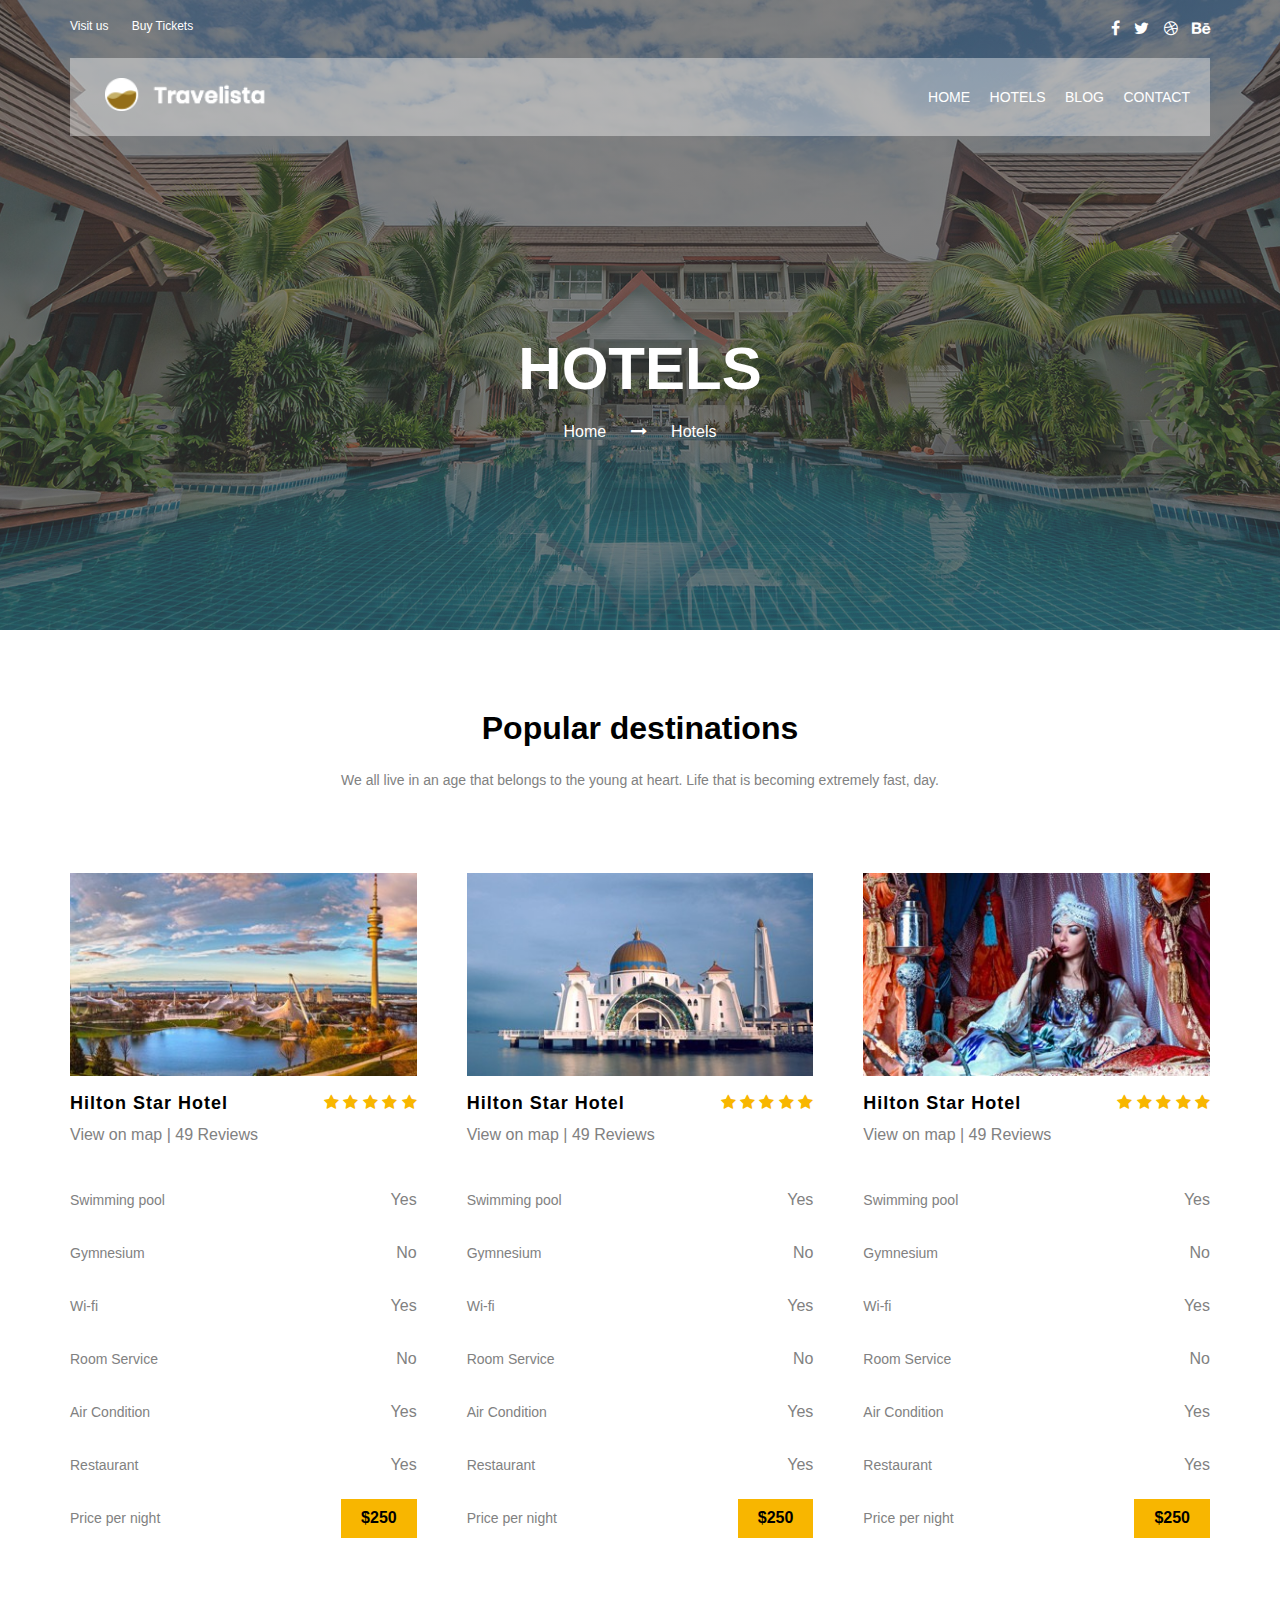
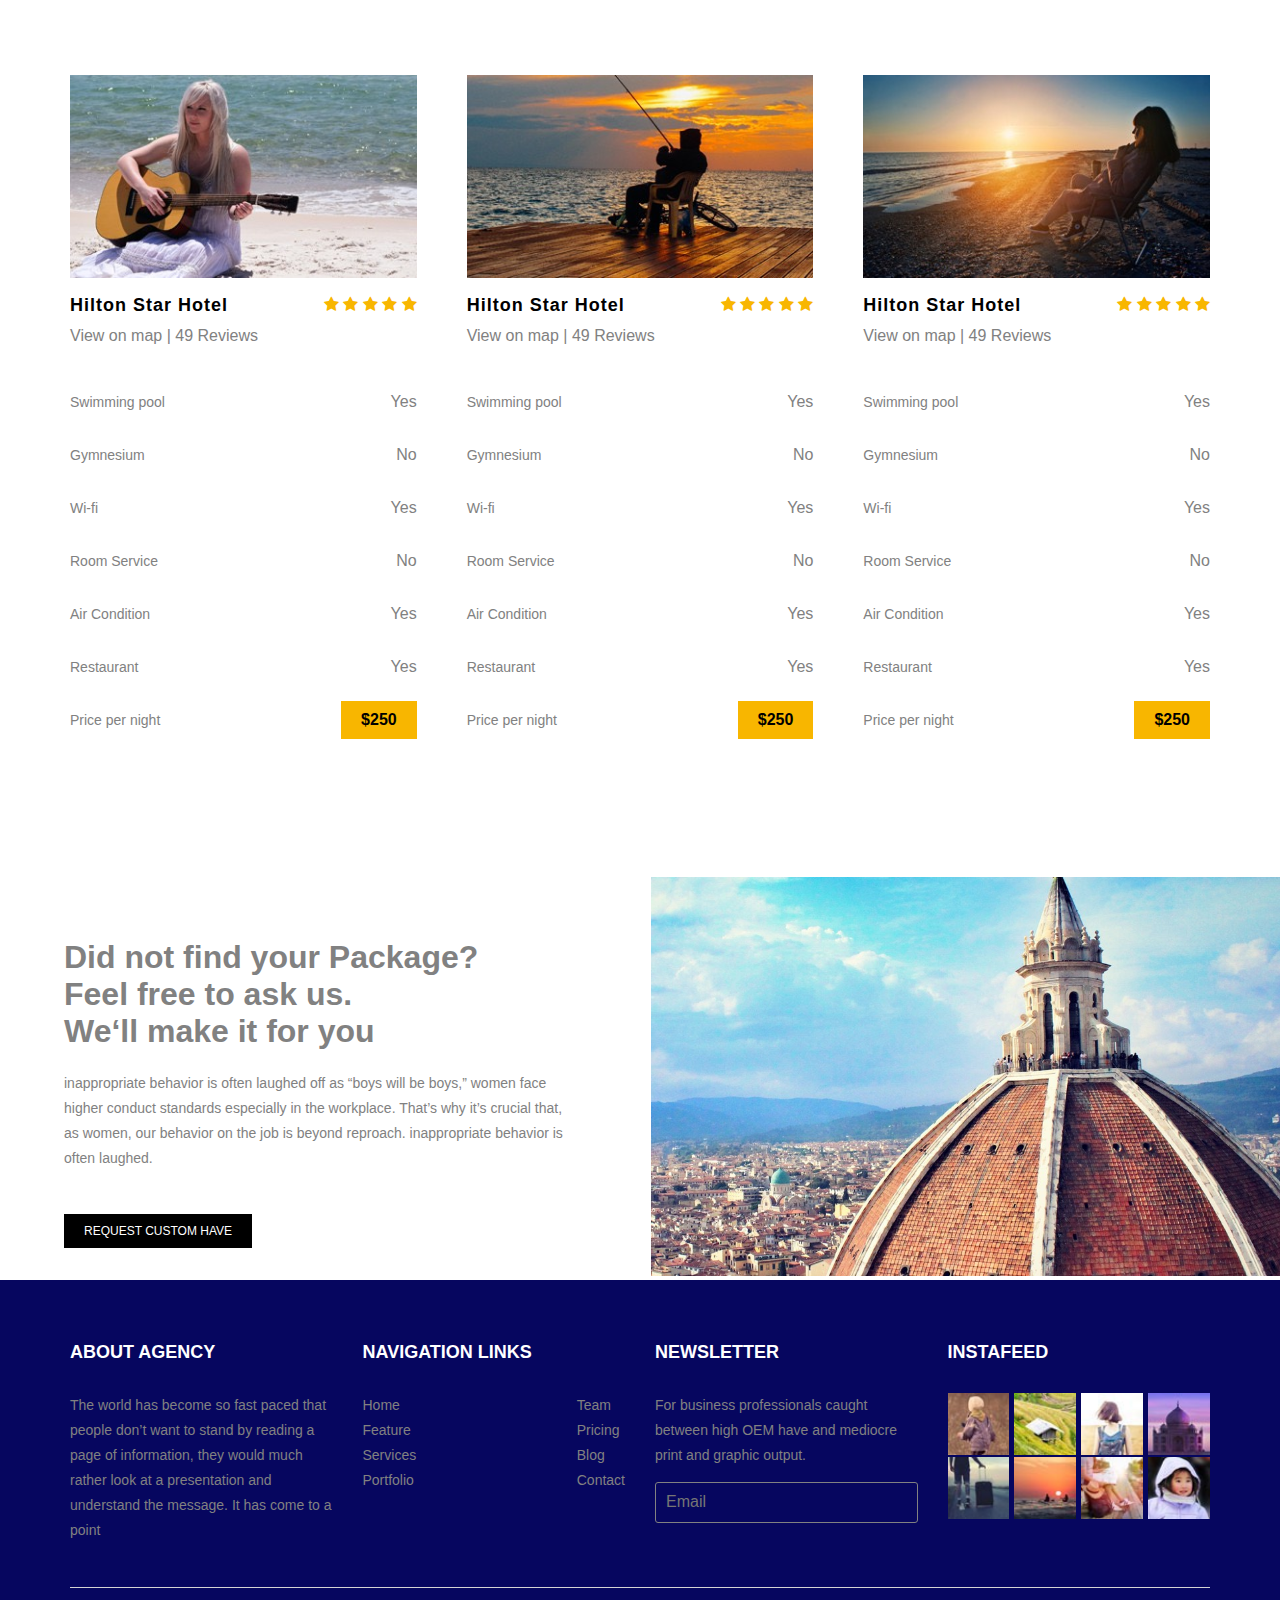
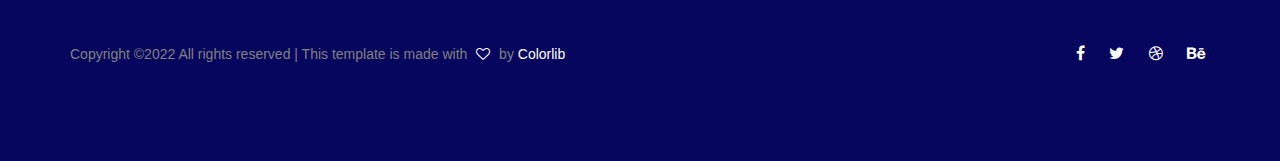
<file: hotels.html>
<!DOCTYPE html>
<html lang="en">

<head>
    <meta charset="UTF-8">
    <meta http-equiv="X-UA-Compatible" content="IE=edge">
    <meta name="viewport" content="width=device-width, initial-scale=1.0">
    <link rel="stylesheet" href="https://cdnjs.cloudflare.com/ajax/libs/font-awesome/4.7.0/css/font-awesome.min.css"
        integrity="sha256-eZrrJcwDc/3uDhsdt61sL2oOBY362qM3lon1gyExkL0=" crossorigin="anonymous" />
    <link rel="stylesheet" href="css/styles.min.css">

    <title>Travelista</title>
</head>

<body>
    <div class="sider">
        <div class="nav">
            <div class="cross">
                <i class="fa fa-times" aria-hidden="true"></i>
            </div>
            <div><a href="index.html">Home</a></div>
            <div><a href="hotels.html">Hotels</a></div>
            <div><a href="blog.html">Blog</a></div>
            <div><a href="contact.html">Contact</a></div>
        </div>
    </div>
    <header class="pages hotels">
        <div class="wrapper">
            <div class="uptitle">
                <div class="up_links">
                    <a href="#">Visit us</a>
                    <a href="#">Buy Tickets</a>
                </div>
                <div class="icones">
                    <a href="#"><i class="fa fa-facebook" aria-hidden="true"></i></a>
                    <a href="#"><i class="fa fa-twitter" aria-hidden="true"></i></a>
                    <a href="#"><i class="fa fa-dribbble" aria-hidden="true"></i></a>
                    <a href="#"><i class="fa fa-behance" aria-hidden="true"></i></a>
                </div>
            </div>
            <div class="main_head">
                <div>
                    <a href="index.html"><img src="img/logo.png" alt=""></a>
                </div>
                <div class="links">
                    <a href="index.html">Home</a>
                    <a href="hotels.html">hotels</a>
                    <a href="blog.html">blog</a>
                    <a href="contact.html">contact</a>
                </div>
                <i class="fa fa-bars burger" aria-hidden="true"></i>
            </div>
            <div class="main_title">

                <h2>Hotels</h2>
                <div class="liens">
                    <a href="index.html">Home</a>
                    <i class="fa fa-long-arrow-right" aria-hidden="true"></i>
                    <a href="hotels.html">Hotels</a>
                </div>

            </div>
        </div>
    </header>
    <!-- SECTION POPULAR DESTINATION -->
    <section class="hotel wrapper">
        <div class="title_section">
            <h1>Popular destinations</h1>
            <p>We all live in an age that belongs to the young at heart. Life that is becoming extremely fast, day.</p>
        </div>
        <div class="blog gap">
            <div class="fiche_hotel">
                <img src="img/hotels/d1.jpg" alt="">
                <div class="h-hotel">
                    <h1 class="subtitle">Hilton Star Hotel</h1>
                    <div class="stars">
                        <i class="fa fa-star" aria-hidden="true"></i>
                        <i class="fa fa-star" aria-hidden="true"></i>
                        <i class="fa fa-star" aria-hidden="true"></i>
                        <i class="fa fa-star" aria-hidden="true"></i>
                        <i class="fa fa-star" aria-hidden="true"></i>
                    </div>
                </div>
                <div class="infos">View on map | 49 Reviews</div>
                <div class="description">
                    <div>
                        <p>Swimming pool</p>
                        <a href="">Yes</a>
                    </div>
                    <div>
                        <p>Gymnesium</p>
                        <a href="">No</a>
                    </div>
                    <div>
                        <p>Wi-fi</p>
                        <a href="">Yes</a>
                    </div>
                    <div>
                        <p>Room Service</p>
                        <a href="">No</a>
                    </div>
                    <div>
                        <p>Air Condition</p>
                        <a href="">Yes</a>
                    </div>
                    <div>
                        <p>Restaurant</p>
                        <a href="">Yes</a>
                    </div>
                    <div>
                        <p>Price per night</p>
                        <a href="" class="prix">$250</a>
                    </div>
                </div>
            </div>
            <div class="fiche_hotel">
                <img src="img/hotels/d2.jpg" alt="">
                <div class="h-hotel">
                    <h1 class="subtitle">Hilton Star Hotel</h1>
                    <div class="stars">
                        <i class="fa fa-star" aria-hidden="true"></i>
                        <i class="fa fa-star" aria-hidden="true"></i>
                        <i class="fa fa-star" aria-hidden="true"></i>
                        <i class="fa fa-star" aria-hidden="true"></i>
                        <i class="fa fa-star" aria-hidden="true"></i>
                    </div>
                </div>
                <div class="infos">View on map | 49 Reviews</div>
                <div class="description">
                    <div>
                        <p>Swimming pool</p>
                        <a href="">Yes</a>
                    </div>
                    <div>
                        <p>Gymnesium</p>
                        <a href="">No</a>
                    </div>
                    <div>
                        <p>Wi-fi</p>
                        <a href="">Yes</a>
                    </div>
                    <div>
                        <p>Room Service</p>
                        <a href="">No</a>
                    </div>
                    <div>
                        <p>Air Condition</p>
                        <a href="">Yes</a>
                    </div>
                    <div>
                        <p>Restaurant</p>
                        <a href="">Yes</a>
                    </div>
                    <div>
                        <p>Price per night</p>
                        <a href="" class="prix">$250</a>
                    </div>
                </div>
            </div>
            <div class="fiche_hotel">
                <img src="img/hotels/d3.jpg" alt="">
                <div class="h-hotel">
                    <h1 class="subtitle">Hilton Star Hotel</h1>
                    <div class="stars">
                        <i class="fa fa-star" aria-hidden="true"></i>
                        <i class="fa fa-star" aria-hidden="true"></i>
                        <i class="fa fa-star" aria-hidden="true"></i>
                        <i class="fa fa-star" aria-hidden="true"></i>
                        <i class="fa fa-star" aria-hidden="true"></i>
                    </div>
                </div>
                <div class="infos">View on map | 49 Reviews</div>
                <div class="description">
                    <div>
                        <p>Swimming pool</p>
                        <a href="">Yes</a>
                    </div>
                    <div>
                        <p>Gymnesium</p>
                        <a href="">No</a>
                    </div>
                    <div>
                        <p>Wi-fi</p>
                        <a href="">Yes</a>
                    </div>
                    <div>
                        <p>Room Service</p>
                        <a href="">No</a>
                    </div>
                    <div>
                        <p>Air Condition</p>
                        <a href="">Yes</a>
                    </div>
                    <div>
                        <p>Restaurant</p>
                        <a href="">Yes</a>
                    </div>
                    <div>
                        <p>Price per night</p>
                        <a href="" class="prix">$250</a>
                    </div>
                </div>
            </div>
        </div>
        <div class="blog gap">
            <div class="fiche_hotel">
                <img src="img/hotels/d4.jpg" alt="">
                <div class="h-hotel">
                    <h1 class="subtitle">Hilton Star Hotel</h1>
                    <div class="stars">
                        <i class="fa fa-star" aria-hidden="true"></i>
                        <i class="fa fa-star" aria-hidden="true"></i>
                        <i class="fa fa-star" aria-hidden="true"></i>
                        <i class="fa fa-star" aria-hidden="true"></i>
                        <i class="fa fa-star" aria-hidden="true"></i>
                    </div>
                </div>
                <div class="infos">View on map | 49 Reviews</div>
                <div class="description">
                    <div>
                        <p>Swimming pool</p>
                        <a href="">Yes</a>
                    </div>
                    <div>
                        <p>Gymnesium</p>
                        <a href="">No</a>
                    </div>
                    <div>
                        <p>Wi-fi</p>
                        <a href="">Yes</a>
                    </div>
                    <div>
                        <p>Room Service</p>
                        <a href="">No</a>
                    </div>
                    <div>
                        <p>Air Condition</p>
                        <a href="">Yes</a>
                    </div>
                    <div>
                        <p>Restaurant</p>
                        <a href="">Yes</a>
                    </div>
                    <div>
                        <p>Price per night</p>
                        <a href="" class="prix">$250</a>
                    </div>
                </div>
            </div>
            <div class="fiche_hotel">
                <img src="img/hotels/d5.jpg" alt="">
                <div class="h-hotel">
                    <h1 class="subtitle">Hilton Star Hotel</h1>
                    <div class="stars">
                        <i class="fa fa-star" aria-hidden="true"></i>
                        <i class="fa fa-star" aria-hidden="true"></i>
                        <i class="fa fa-star" aria-hidden="true"></i>
                        <i class="fa fa-star" aria-hidden="true"></i>
                        <i class="fa fa-star" aria-hidden="true"></i>
                    </div>
                </div>
                <div class="infos">View on map | 49 Reviews</div>
                <div class="description">
                    <div>
                        <p>Swimming pool</p>
                        <a href="">Yes</a>
                    </div>
                    <div>
                        <p>Gymnesium</p>
                        <a href="">No</a>
                    </div>
                    <div>
                        <p>Wi-fi</p>
                        <a href="">Yes</a>
                    </div>
                    <div>
                        <p>Room Service</p>
                        <a href="">No</a>
                    </div>
                    <div>
                        <p>Air Condition</p>
                        <a href="">Yes</a>
                    </div>
                    <div>
                        <p>Restaurant</p>
                        <a href="">Yes</a>
                    </div>
                    <div>
                        <p>Price per night</p>
                        <a href="" class="prix">$250</a>
                    </div>
                </div>
            </div>
            <div class="fiche_hotel">
                <img src="img/hotels/d6.jpg" alt="">
                <div class="h-hotel">
                    <h1 class="subtitle">Hilton Star Hotel</h1>
                    <div class="stars">
                        <i class="fa fa-star" aria-hidden="true"></i>
                        <i class="fa fa-star" aria-hidden="true"></i>
                        <i class="fa fa-star" aria-hidden="true"></i>
                        <i class="fa fa-star" aria-hidden="true"></i>
                        <i class="fa fa-star" aria-hidden="true"></i>
                    </div>
                </div>
                <div class="infos">View on map | 49 Reviews</div>
                <div class="description">
                    <div>
                        <p>Swimming pool</p>
                        <a href="">Yes</a>
                    </div>
                    <div>
                        <p>Gymnesium</p>
                        <a href="">No</a>
                    </div>
                    <div>
                        <p>Wi-fi</p>
                        <a href="">Yes</a>
                    </div>
                    <div>
                        <p>Room Service</p>
                        <a href="">No</a>
                    </div>
                    <div>
                        <p>Air Condition</p>
                        <a href="">Yes</a>
                    </div>
                    <div>
                        <p>Restaurant</p>
                        <a href="">Yes</a>
                    </div>
                    <div>
                        <p>Price per night</p>
                        <a href="" class="prix">$250</a>
                    </div>
                </div>
            </div>
        </div>

    </section>
    <!-------------------------------->
    <!-- SECTION REQUEST CUSTOM have -->
    <section class="request">
        <div class="blog">
            <div class="txt">
                <h1>Did not find your Package?<br>
                    Feel free to ask us. <br>
                    We‘ll make it for you</h1>
                <p>inappropriate behavior is often laughed off as “boys will be boys,” women face higher conduct
                    standards especially in the workplace. That’s why it’s crucial that, as women, our behavior on the
                    job is beyond reproach. inappropriate behavior is often laughed.
                </p>
                <div class="black_btn"><a href="#">request custom have</a></div>
            </div>
            <div class="img">
                <img src="img/about-img.jpg" alt="">
            </div>
        </div>
    </section>
    <!-------------------------------->
    <!-- FOOTER -->
    <footer>
        <div class="wrapper">
            <div class="up_footer">
                <div class="blog">
                    <div class="sect">
                        <h1>About agency</h1>
                        <p>The world has become so fast paced that people don’t want to stand by reading a page of
                            information, they would much rather look at a presentation and understand the message. It
                            has come to a point
                        </p>
                    </div>
                    <div class="sect">
                        <h1>Navigation links</h1>
                        <div class="nav_foot">
                            <div class="links_foot">
                                <a href="index.html">Home</a>
                                <a href="">Feature</a>
                                <a href="">Services</a>
                                <a href="">Portfolio</a>
                            </div>
                            <div class="links_foot">
                                <a href="">Team</a>
                                <a href="">Pricing</a>
                                <a href="blog.html">Blog</a>
                                <a href="contact.html">Contact</a>
                            </div>
                        </div>
                    </div>
                    <div class="sect">
                        <h1>NEWSLETTER</h1>
                        <p>For business professionals caught between high OEM have and mediocre print and graphic
                            output.
                        </p>
                        <input type="email" placeholder="Email">
                    </div>
                    <div class="sect">
                        <h1>INSTAFEED</h1>
                        <div class="gallery_foot">
                            <img src="img/i1.jpg" alt="">
                            <img src="img/i2.jpg" alt="">
                            <img src="img/i3.jpg" alt="">
                            <img src="img/i4.jpg" alt="">
                            <img src="img/i5.jpg" alt="">
                            <img src="img/i6.jpg" alt="">
                            <img src="img/i7.jpg" alt="">
                            <img src="img/i8.jpg" alt="">
                        </div>
                    </div>
                </div>
            </div>
            <div class="sub_footer">
                <div class="blog">
                    <p>Copyright ©2022 All rights reserved | This template is made with <a href=""><i
                                class="fa fa-heart-o" aria-hidden="true"></i> </a>by <a href="">Colorlib</a></p>
                    <div class="icones">
                        <a href="#"><i class="fa fa-facebook" aria-hidden="true"></i></a>
                        <a href="#"><i class="fa fa-twitter" aria-hidden="true"></i></a>
                        <a href="#"><i class="fa fa-dribbble" aria-hidden="true"></i></a>
                        <a href="#"><i class="fa fa-behance" aria-hidden="true"></i></a>
                    </div>
                </div>
            </div>
        </div>
    </footer>
    <!-------------------------------->
    <script src="js/main.js"></script>
</body>

</html>
</file>
<file: css/styles.min.css>
/*! normalize.css v8.0.0 | MIT License | github.com/necolas/normalize.css */@import url("https://fonts.googleapis.com/css2?family=Lato:wght@100;300;700&family=Poppins:ital,wght@0,100;0,200;0,300;0,400;0,500;0,600;0,700;1,200&display=swap");html{-webkit-box-sizing:border-box;box-sizing:border-box}*,*:before,*:after{-webkit-box-sizing:inherit;box-sizing:inherit}html{line-height:1.15;-webkit-text-size-adjust:100%}body{margin:0}h1{font-size:2em;margin:0.67em 0}hr{-webkit-box-sizing:content-box;box-sizing:content-box;height:0;overflow:visible}pre{font-family:monospace, monospace;font-size:1em}a{background-color:transparent}abbr[title]{border-bottom:none;text-decoration:underline;-webkit-text-decoration:underline dotted;text-decoration:underline dotted}b,strong{font-weight:bolder}code,kbd,samp{font-family:monospace, monospace;font-size:1em}small{font-size:80%}sub,sup{font-size:75%;line-height:0;position:relative;vertical-align:baseline}sub{bottom:-0.25em}sup{top:-0.5em}img{border-style:none}button,input,optgroup,select,textarea{font-family:inherit;font-size:100%;line-height:1.15;margin:0}button,input{overflow:visible}button,select{text-transform:none}button,[type="button"],[type="reset"],[type="submit"]{-webkit-appearance:button}button::-moz-focus-inner,[type="button"]::-moz-focus-inner,[type="reset"]::-moz-focus-inner,[type="submit"]::-moz-focus-inner{border-style:none;padding:0}button:-moz-focusring,[type="button"]:-moz-focusring,[type="reset"]:-moz-focusring,[type="submit"]:-moz-focusring{outline:1px dotted ButtonText}fieldset{padding:0.35em 0.75em 0.625em}legend{-webkit-box-sizing:border-box;box-sizing:border-box;color:inherit;display:table;max-width:100%;padding:0;white-space:normal}progress{vertical-align:baseline}textarea{overflow:auto}[type="checkbox"],[type="radio"]{-webkit-box-sizing:border-box;box-sizing:border-box;padding:0}[type="number"]::-webkit-inner-spin-button,[type="number"]::-webkit-outer-spin-button{height:auto}[type="search"]{-webkit-appearance:textfield;outline-offset:-2px}[type="search"]::-webkit-search-decoration{-webkit-appearance:none}::-webkit-file-upload-button{-webkit-appearance:button;font:inherit}details{display:block}summary{display:list-item}template{display:none}[hidden]{display:none}.orange_white_btn a{padding:15px 25px;text-transform:uppercase;background-color:#f8b600;font-size:12px;font-weight:500}.orange_white_btn a:hover{background-color:black;color:white}.black_btn a{padding:10px 20px;background-color:black;text-transform:uppercase;font-size:12px}footer{background-color:#06065f;padding-top:50px}footer .up_footer{border-bottom:thin solid lightgrey}footer .up_footer .blog{gap:30px;margin-bottom:30px}footer .up_footer .blog .sect{width:100%}footer .up_footer .blog .sect h1{color:white;font-size:18px;text-transform:uppercase;margin-bottom:30px}footer .up_footer .blog .sect input{background-color:transparent;padding:10px;border:thin solid #818181}footer .up_footer .blog .sect .nav_foot{display:-webkit-box;display:-ms-flexbox;display:flex;-webkit-box-pack:justify;-ms-flex-pack:justify;justify-content:space-between}footer .up_footer .blog .sect .nav_foot .links_foot{display:-webkit-box;display:-ms-flexbox;display:flex;-webkit-box-orient:vertical;-webkit-box-direction:normal;-ms-flex-direction:column;flex-direction:column}footer .up_footer .blog .sect .nav_foot .links_foot a{line-height:30px;font-size:14px;line-height:25px;color:#818181}footer .up_footer .gallery_foot{display:-ms-grid;display:grid;-ms-grid-columns:(1fr)[4];grid-template-columns:repeat(4, 1fr);-ms-grid-rows:(1fr)[2];grid-template-rows:repeat(2, 1fr);gap:2%}footer .sub_footer .blog{margin:0;padding:40px 0 80px;-webkit-box-align:center;-ms-flex-align:center;align-items:center}footer .sub_footer .blog i{padding:0 5px}@media (max-width: 990px){.blog{display:-webkit-box;display:-ms-flexbox;display:flex;-webkit-box-orient:vertical;-webkit-box-direction:normal;-ms-flex-direction:column;flex-direction:column;width:100%}.nav_foot{display:-webkit-box;display:-ms-flexbox;display:flex;-webkit-box-pack:justify;-ms-flex-pack:justify;justify-content:space-between;width:200px}.nav_foot .links_foot{display:-webkit-box;display:-ms-flexbox;display:flex;-webkit-box-orient:vertical;-webkit-box-direction:normal;-ms-flex-direction:column;flex-direction:column}.nav_foot .links_foot a{line-height:30px;font-size:14px;line-height:25px;color:#818181}}@media (max-width: 600px){.sect input{width:100%}}body{width:100%;height:100%;margin:0 auto;font-family:Arial, Helvetica, sans-serif;color:#818181}.wrapper{max-width:1200px;margin:0 auto;padding:0 30px}.title_section{text-align:center;margin:80px 0}.title_section h1{color:black}.subtitle{font-size:18px;font-weight:600;letter-spacing:1px;color:black}.infos p{font-size:12px}a{text-decoration:none;color:white;-webkit-transition:.3s all ease-in-out;transition:.3s all ease-in-out}a:hover{color:#f8b600}.icones a{padding-left:10px}.blog{width:100%;margin-bottom:100px;display:-webkit-box;display:-ms-flexbox;display:flex;-webkit-box-pack:justify;-ms-flex-pack:justify;justify-content:space-between;gap:20px}p{font-size:14px;line-height:25px}input{width:100%;padding:20px 10px;border-radius:3px;border-width:1px}.message{width:100%}.message textarea{width:100%;height:100%;padding:20px 10px;border-radius:5px;font-family:Arial, Helvetica, sans-serif;color:#818181}.orange_title{width:100%;color:white;background-color:#f8b600;padding:10px 0;text-align:center;margin:40px 0;font-weight:600}header{position:relative}header .main_title{color:white;position:absolute;top:40%}header .main_title h2{text-transform:uppercase;font-size:60px;margin:20px 0}.home{height:100vh;background:url(../img/hero-bg.jpg) center/cover}.home h1{text-transform:uppercase;font-size:14px;font-weight:100;letter-spacing:3px}.home h3{max-width:600px;font-size:14px;font-weight:100;margin-bottom:50px}.hotels{height:70vh;background:-webkit-gradient(linear, left bottom, left top, from(rgba(58,58,58,0.626))),url(../img/hero-hotels.jpg) center/cover;background:linear-gradient(0deg, rgba(58,58,58,0.626)),url(../img/hero-hotels.jpg) center/cover}.contact{height:70vh;background:-webkit-gradient(linear, left bottom, left top, from(rgba(58,58,58,0.626))),url(../img/hero-contact.jpg) center/cover;background:linear-gradient(0deg, rgba(58,58,58,0.626)),url(../img/hero-contact.jpg) center/cover}.p-blog{height:70vh;background:-webkit-gradient(linear, left bottom, left top, from(rgba(58,58,58,0.626))),url(../img/hero-blog.jpg) center/cover;background:linear-gradient(0deg, rgba(58,58,58,0.626)),url(../img/hero-blog.jpg) center/cover}.pages .main_title{top:60%;left:50%;-webkit-transform:translate(-50%, -50%);transform:translate(-50%, -50%)}.pages .main_title .liens{text-align:center}.pages .main_title .liens i{padding:0 20px}.uptitle{display:-webkit-box;display:-ms-flexbox;display:flex;-webkit-box-pack:justify;-ms-flex-pack:justify;justify-content:space-between;padding:20px 0}.uptitle .up_links{font-size:12px}.uptitle .up_links a{padding-right:20px}.main_head{display:-webkit-box;display:-ms-flexbox;display:flex;-webkit-box-pack:justify;-ms-flex-pack:justify;justify-content:space-between;padding:20px 20px;background-color:rgba(255,255,255,0.401);-webkit-box-align:center;-ms-flex-align:center;align-items:center;position:relative}.main_head a{text-transform:uppercase;font-size:14px;padding-left:15px}.main_head i{color:white;font-size:25px;cursor:pointer;position:absolute;right:20px;opacity:0}@media (max-width: 600px){.links{display:none}.main_head i{opacity:1}}.sider{position:fixed;height:100vh;width:100vw;top:0;left:-150%;background-color:rgba(128,128,128,0.538);z-index:999}.sider .nav{padding:25px;text-align:left;width:390px;height:100%;overflow:auto;background-color:rgba(0,0,0,0.667);position:relative}.sider .cross{position:absolute;top:0;right:10%;cursor:pointer;color:white}.sider div{padding-top:25px;-webkit-transition:.3s all ease-in-out;transition:.3s all ease-in-out}.sider div a{font-size:20px;color:white;line-height:1.2;text-transform:uppercase;-webkit-transition:.3s all ease-in-out;transition:.3s all ease-in-out}.sider div a:hover{color:#f8b600}.sider.active{left:0;z-index:999}.places{width:100%;height:100%;position:relative}.places h2{text-align:center;margin:0;color:white;position:absolute;top:50%;left:50%;-webkit-transform:translate(-50%, -50%);transform:translate(-50%, -50%);z-index:999}.places p{color:white;position:absolute;top:60%;left:50%;-webkit-transform:translate(-50%, -50%);transform:translate(-50%, -50%);z-index:999}.places img{width:100%;height:100%}.places .hover{width:100%;height:97%;position:absolute;top:50%;left:50%;-webkit-transform:translate(-50%, -50%);transform:translate(-50%, -50%);background-color:rgba(0,0,0,0.416);opacity:0;-webkit-transition:.3s all ease-in-out;transition:.3s all ease-in-out}.places .hover a{position:absolute;top:30%;left:50%;-webkit-transform:translate(-50%, -50%);transform:translate(-50%, -50%);padding:10px 30px;color:black;background-color:#f8b600;font-weight:700}.places .hover:hover{opacity:1}.affordable_prices{background:url(../img/price-bg.png) center/cover;padding:30px 0}.affordable_prices .package{width:100%;background-color:white;padding:0 30px 20px}.affordable_prices .package .subtitle{width:100%;border-bottom:2px solid #f8b600;padding:20px 0;text-align:center}.affordable_prices .package .countries div{display:-webkit-box;display:-ms-flexbox;display:flex;-webkit-box-align:center;-ms-flex-align:center;align-items:center;-webkit-box-pack:justify;-ms-flex-pack:justify;justify-content:space-between}.affordable_prices .package .countries div .price{padding:10px;background-color:#f1f1f1;color:#818181;font-weight:700}.affordable_prices .package .countries div .price:hover{background-color:#f8b600;color:white}.other_issues .issues .rotate{overflow:hidden}.other_issues .issues .rotate img{width:100%}.other_issues .issues:hover img{width:100%;-webkit-transform:rotate(-5deg) scale(1.2);transform:rotate(-5deg) scale(1.2)}.other_issues .issues:hover .subtitle{color:#f8b600}.testimonial{background-color:#f0f0f0;padding:10px 0}.testimonial .blog .testi{display:-webkit-box;display:-ms-flexbox;display:flex;-webkit-box-align:start;-ms-flex-align:start;align-items:flex-start;gap:20px;background-color:white;padding:20px}.testimonial .blog .testi .ppl img{width:50px;border-radius:50%}.testimonial .blog .testi .txt .stars{color:#f8b600}.request{width:100%}.request .blog{margin-bottom:0}.request .blog .txt{width:50%;-ms-flex-item-align:center;-ms-grid-row-align:center;align-self:center;padding:0 5%}.request .blog .txt p{margin-bottom:50px}.request .blog .img{width:50%}.request .blog .img img{width:100%}.latest_blog img{width:100%}.latest_blog .item_blog .zoom{overflow:hidden}.latest_blog .item_blog div{margin:20px 0}.latest_blog .item_blog div a{color:black;border:thin solid lightgrey;padding:5px 10px;font-size:12px}.latest_blog .item_blog div a:hover{color:white;border-color:#f8b600;background-color:#f8b600}.latest_blog .item_blog:hover img{-webkit-transform:scale(1.1);transform:scale(1.1)}@media (max-width: 990px){.blog{display:-webkit-box;display:-ms-flexbox;display:flex;-webkit-box-orient:vertical;-webkit-box-direction:normal;-ms-flex-direction:column;flex-direction:column;width:100%}}@media (max-width: 600px){.blog{display:-webkit-box;display:-ms-flexbox;display:flex;-webkit-box-orient:vertical;-webkit-box-direction:normal;-ms-flex-direction:column;flex-direction:column;width:100%}.request{width:100%}.request .blog .txt{width:100%;text-align:center;padding-bottom:50px}.request .blog .img{width:100%}}.fiche_hotel img{width:100%}.h-hotel{display:-webkit-box;display:-ms-flexbox;display:flex;-webkit-box-align:center;-ms-flex-align:center;align-items:center;-webkit-box-pack:justify;-ms-flex-pack:justify;justify-content:space-between}.h-hotel i{color:#f8b600}.description{padding:30px 0}.description div{display:-webkit-box;display:-ms-flexbox;display:flex;-webkit-box-pack:justify;-ms-flex-pack:justify;justify-content:space-between;-webkit-box-align:center;-ms-flex-align:center;align-items:center}.description div a{color:#818181}.description div .prix{padding:10px 20px;color:black;background-color:#f8b600;font-weight:700}.gap{gap:50px}@media (max-width: 990px){.request{width:100%}.request .blog .txt{width:100%;text-align:center;padding-bottom:50px}.request .blog .img{width:100%}.gallery_foot{justify-items:center}}@media (max-width: 990px) and (max-width: 990px){.blog{display:-webkit-box;display:-ms-flexbox;display:flex;-webkit-box-orient:vertical;-webkit-box-direction:normal;-ms-flex-direction:column;flex-direction:column;width:100%}}.map{padding:100px 0}.coord{width:100%}.coord .i{display:-webkit-box;display:-ms-flexbox;display:flex;-webkit-box-align:center;-ms-flex-align:center;align-items:center;text-align:left}.coord .i i{font-size:40px;padding-right:50px;color:#f8b600}.form{width:100%;display:-webkit-box;display:-ms-flexbox;display:flex;-webkit-box-orient:vertical;-webkit-box-direction:normal;-ms-flex-direction:column;flex-direction:column;-webkit-box-pack:justify;-ms-flex-pack:justify;justify-content:space-between;gap:30px}.info_contact{margin-bottom:100px}.info_contact .orange_white_btn{text-align:right}img{width:100%}.content{width:70%;margin-top:50px;width:100%;padding:0 30px}.content .informations{padding-right:30px;-ms-flex-item-align:start;align-self:flex-start}.content .informations p{margin-bottom:35px}.content .informations .lien_blog{width:100%;margin:40px;display:-webkit-box;display:-ms-flexbox;display:flex;-webkit-box-orient:vertical;-webkit-box-direction:normal;-ms-flex-direction:column;flex-direction:column;gap:20px;margin:20px 0}.content .informations .lien_blog i{padding-left:10px}.content a{color:grey}.content a:hover{color:#f8b600}.content .icones{padding-top:20px;text-align:right}.content .astronomy{width:70%;text-align:justify}.content .blog_flex{margin:0}.content .post_img{width:100%}.content .swip_post{margin-top:50px;text-align:left;display:-webkit-box;display:-ms-flexbox;display:flex;gap:20px}.content .swip_post img{width:80px}.content .swip_post:nth-of-type(2){-webkit-box-pack:end;-ms-flex-pack:end;justify-content:flex-end;text-align:right}.content .comment .blog_flex{-webkit-box-align:center;-ms-flex-align:center;align-items:center}.content .comment .reply{text-transform:uppercase;border:thin solid grey;padding:10px 20px;cursor:pointer}.content .comment .reply:hover{background-color:#f8b600;color:white;border-color:white}.content .comment img{width:80px}.content .comment .txt_com{-webkit-box-align:center;-ms-flex-align:center;align-items:center;text-align:left}.content input{margin:20px 0;width:100%}.content .orange_white_btn{margin-top:50px;text-align:center}.content .orange_white_btn a{color:white}.blog_flex{-webkit-box-pack:justify;-ms-flex-pack:justify;justify-content:space-between;text-align:right;display:-webkit-box;display:-ms-flexbox;display:flex;gap:20px;-webkit-box-align:center;-ms-flex-align:center;align-items:center}.side_content{text-align:center;width:30%;margin:50px 0}.side_content .searchbox{width:100%;position:relative}.side_content .searchbox input{background-color:#f8b600;border:none;border-radius:50px;padding:15px 20px;color:white}.side_content .searchbox i{position:absolute;top:50%;right:25px;-webkit-transform:translate(-50%, -50%);transform:translate(-50%, -50%);color:white}.side_content #gsearch::-webkit-input-placeholder{color:white}.side_content #gsearch:-ms-input-placeholder{color:white}.side_content #gsearch::-ms-input-placeholder{color:white}.side_content #gsearch::placeholder{color:white}.side_content .charlie{margin:50px auto;width:100px}.side_content .icones{margin:20px 0}.side_content .icones a{color:grey}.side_content .icones a:hover{color:#f8b600}.side_content .side_post{-webkit-box-pack:start;-ms-flex-pack:start;justify-content:flex-start;margin:20px 0;text-align:left;-webkit-box-align:center;-ms-flex-align:center;align-items:center}.side_content .side_post .subtitle{font-size:13px;margin:0}.side_content .side_post p{margin:5px}.side_content .side_post img{height:30%;width:30%}.side_content .categ{color:#818181;margin:20px 0;border-bottom:1px solid lightgray;padding-bottom:10px}.side_content .e-mail{position:relative}.side_content .e-mail input{padding:10px;border:1px solid lightgray}.side_content .e-mail .subscribe{width:100px;padding:12px;background-color:#f8b600;color:white;position:absolute;top:0;right:0;cursor:pointer}.side_content .types{display:-webkit-box;display:-ms-flexbox;display:flex;-ms-flex-wrap:wrap;flex-wrap:wrap}.side_content .types div{padding:5px 10px;border:1px solid lightgray;font-size:11px;margin:5px}@media (max-width: 990px){.content{width:100%;padding:0 100px}.content .blog{display:-webkit-box;display:-ms-flexbox;display:flex;width:100%}.side_content{width:100%;padding:0 100px}.side_content .informations{width:100%}.side_content .side_post img{width:100px}}@media (max-width: 600px){.blog{display:-webkit-box;display:-ms-flexbox;display:flex;-webkit-box-orient:vertical;-webkit-box-direction:normal;-ms-flex-direction:column;flex-direction:column;width:100%}.request{width:100%}.request .blog .txt{width:100%;text-align:center;padding-bottom:50px}.request .blog .img{width:100%}.content{width:100%;padding:0}.content .astro{display:-webkit-box;display:-ms-flexbox;display:flex;-webkit-box-orient:vertical;-webkit-box-direction:normal;-ms-flex-direction:column;flex-direction:column}.content .astro .informations{width:100%;text-align:left}.content .astro .informations .lien_blog{display:-webkit-box;display:-ms-flexbox;display:flex;-webkit-box-orient:horizontal;-webkit-box-direction:normal;-ms-flex-direction:row;flex-direction:row;-ms-flex-wrap:wrap;flex-wrap:wrap}.content .astro .informations .icones{text-align:left}.content .prev{display:-webkit-box;display:-ms-flexbox;display:flex;-webkit-box-orient:vertical;-webkit-box-direction:normal;-ms-flex-direction:column;flex-direction:column}.side_content{padding:0}}
/*# sourceMappingURL=styles.min.css.map */
</file>
